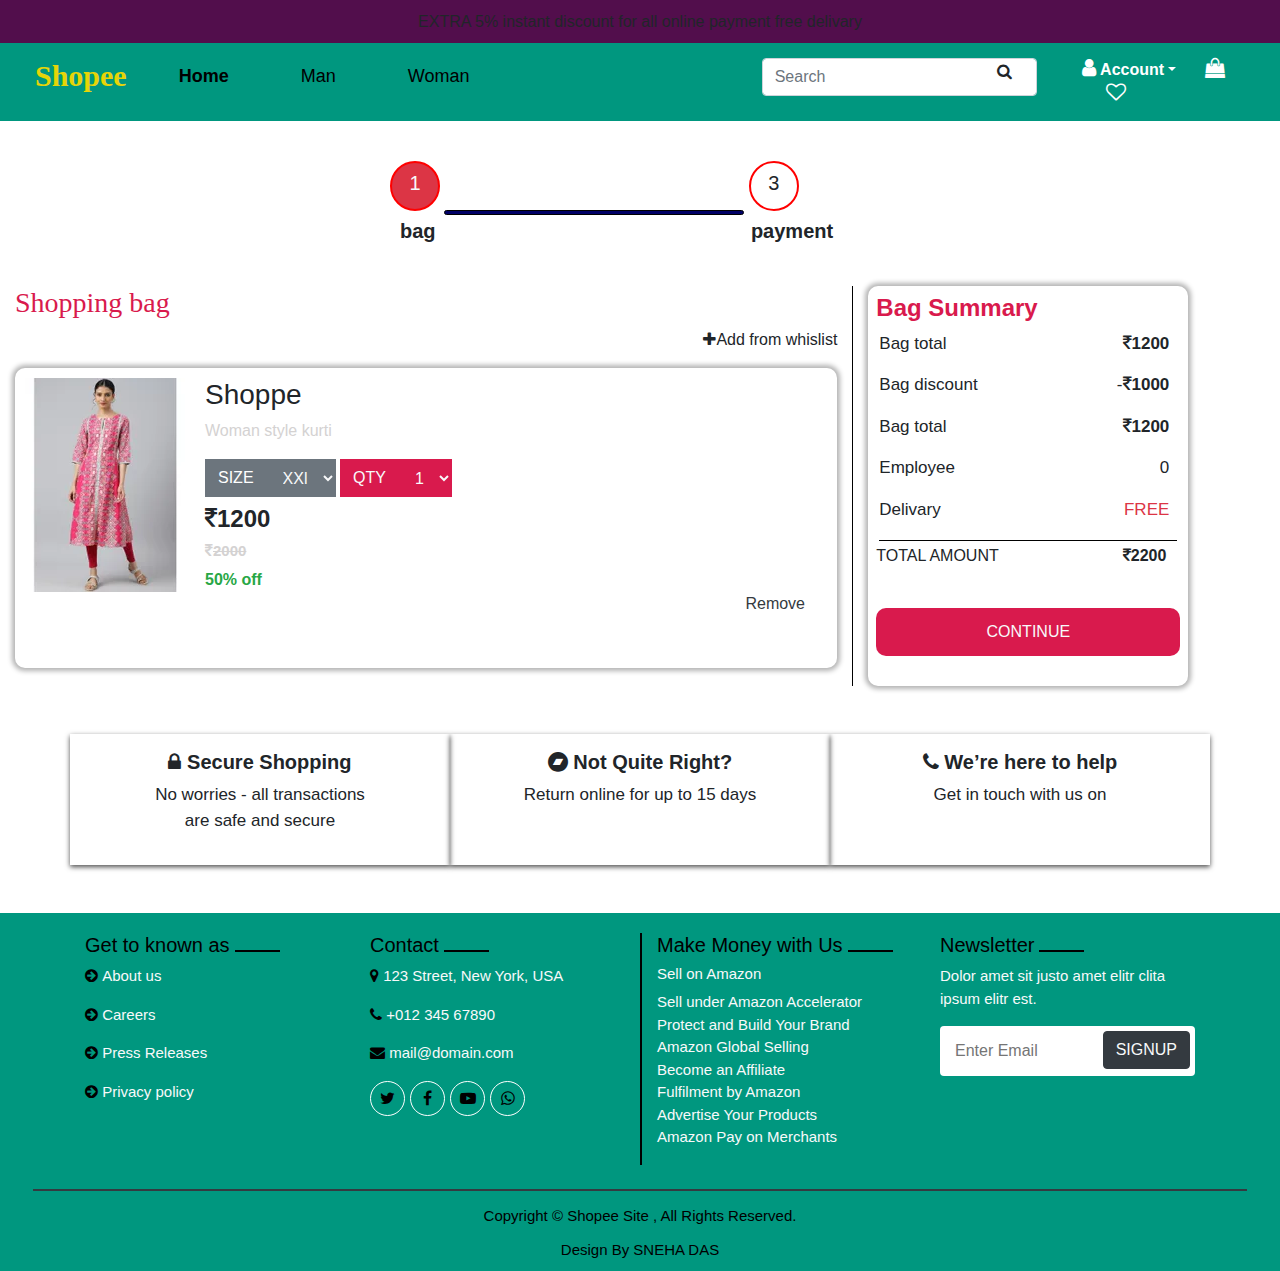
<file: bag.html>
<!DOCTYPE html>
<html>
<head>
	<title>SHOPEE</title>
	<meta charset="utf-8">
  <meta name="viewport" content="width=device-width, initial-scale=1.0">
  <link rel="stylesheet" href="assets/css/home.css">
  <link rel="stylesheet" href="assets/bootstrap/css/bootstrap.css">
  <link rel="stylesheet" href="assets/bootstrap/css/bootstrap-grid.min.css">
  <link rel="stylesheet" type="text/css" href="assets/font-awesome-4.7.0/css/font-awesome.min.css">
  <link rel="stylesheet" href="assets/css/owlcarousle.css">
</head>
<body>
	<!-- Top Header-->
	 <!-- Top Header-->
  

<header>
  <section class="header overflow">
    <div class="row top_header p-1">
    <div class="col-md-12">
      <h6 class="text-center pt-2">EXTRA 5% instant discount for all online payment free delivary</h6>
    </div>
      </div>
    </section>
    <section>
    <div class="container-fluid nav-color" id="myHeader">
      <div class="row ">
        <div class="col-md-7 mx-auto nav_container" >
    <nav class="navbar navbar-expand-lg p-0 m-0" >
      <h2 class="res ">Shopee</h2>
     <button class="navbar-toggler text-dark" type="button" data-toggle="collapse" data-target="#navbarSupportedContent" aria-controls="navbarSupportedContent" aria-expanded="false" aria-label="Toggle navigation">
        <span class="navbar_toggler"><i class="fa fa-bars"></i></span>
      </button>
    
      <div class="collapse navbar-collapse content" id="navbarSupportedContent">
        <ul class="navbar-nav ml-5">
          <li class="nav-item">
           <a class="nav-link item3 active px-4" href="home.html"><b>Home</b></a>
          </li>
          <li class="nav-item">
            <a class="nav-link item3 px-4 ml-4" href="product2.html">Man</a>
          </li>
          <li class="nav-item">
            <a class="nav-link item3 px-4 ml-4" href="product.html">Woman</a>
          </li>
          
         <!--  <li class="nav-item">
            <a class="nav-link  item3 px-4" href="">Kid</a>
          </li>
           <li class="nav-item">
            <a class="nav-link item3 px-4" href="">Beauty</a>
          </li>
          
          <li class="nav-item">
            <a class="nav-link  item3 px-4" href="">Product</a>
          </li>
           <li class="nav-item">
            <a class="nav-link  itemx px-4" href="">Electronics</a>
          </li> -->
          
        </ul>
       
      </div>
    </nav>
    </div>
    <div class="col-md-3 ">
      <form class="d-flex " role="search">
        <input class="form-control me-2" type="search" placeholder="Search" aria-label="Search">
        <i class="fa fa-search search" aria-hidden="true"></i>
      </form>
</div>
<div class="col-md-2">

  <div class="dropdown d-inline">
    <a href="javascript:void(0);" class="text-white dropdown-toggle" id="dropdownMenuButton" data-toggle="dropdown" aria-haspopup="true" aria-expanded="false"><i class="fa fa-user account" id="icacon"></i> <b>Account</b></a>
    <div class="dropdown-menu" aria-labelledby="dropdownMenuButton" id="dop">
      <a class="dropdown-item bg" href="login.html">LOGIN</a>
      <a class="dropdown-item bg" href="signup.html">SIGN UP</a>
      <a class="dropdown-item bg" href="">LOGOUT</a>
    </div>
  </div>
 
  <i class="fa fa-shopping-bag ml-4 account " aria-hidden="true"></i>

  <i class="fa fa-heart-o ml-4 account" aria-hidden="true"></i>


  
</div>
    </div>
    </div>
    </section>
  </header>
<!--add to bag-->
<section>
	<div class="container mx-auto">
		<div class="main-round mx-auto mt-3">
			<div class="round-1 mt-5 bg-danger"><h5 class="text-center text-light mt-2">1
			</h5><h5 class="mt-4 ml-2"><b>bag<b></h5>
			
			</div>
			
			

			<div class="line mb-5 "></div>

			<div class="round-1 mt-5 "><h5 class="text-center   mt-2">3</h5><h5 class="mt-4 mr-2"><b>payment</b></h5></div>
		

		</div>
	</div>
</section>
<!--shopping bag-->
<section >
	 <div class="container-fluid mt-5">
	<div class="row">
	<div class="col-md-8 border_shop">
		<div class="shopping"><h3>Shopping bag</h3>
          <p class="text-right"><i class="fa fa-plus" aria-hidden="true"></i>Add from whislist</p>
		</div>
		<div class="shopping-2">
			<div class="shopping_img">
				<a href=""><img src="assets/img/innerimg2.webp"></a>
			</div>
			<div class="shopping_text">
				<h3>Shoppe</h3>
				<p>Woman style kurti</p>
				<div class="shopping_Button">
					<div class="btn-group" role="group" aria-label="Button group with nested dropdown">
  <button type="button" class="btn btn-secondary rounded-0 ">SIZE</button>     
    <select name="size" id="fashion-size" class="form-control bg-secondary text-light border-0 rounded-0 shadow-0">
    	<option >XXl</option>
    	<option>XL</option>
    	<option>M</option>
    	<option>S</option>
    	
    </select> 
</div>
<div class="btn-group  " role="group" aria-label="Button group with nested dropdown">
  <button type="button" class="btn btn rounded-0 text-light"id="fashion-size">QTY</button>  
    <select name="size" id="fashion-size" class="form-control  text-light border-0 rounded-0 shadow-0">
    	<option>1</option>
    	<option>2</option>
    	<option>3</option>
    	<option>4</option>
    	
    </select> 
</div>
</div>
<h4 class="mt-2"><i class="fa fa-inr"><b>1200<b></i></h4>
	<h5 class="mt-2"><i class="fa fa-inr"></i><strike><b>2000</b></strike></h5>
		<span class="text-success">50% off</span>
	        <p class="text-right text-dark">Remove</p>
          <div class="eye">
         
        </div>
			
	

</div>
</div>
</div>

<div class="col-md-4">
	<div class="payament p-2">
		<h4><b>Bag Summary</b></h4>
		<div class="total">
			<div class="total1"><p>Bag total</p></div>
			<div class="total2"><p><i class="fa fa-inr"><b>1200</b></i></p></div>
			<div class="total1"><p>Bag discount</p></div>
			<div class="total2"><p>-<i class="fa fa-inr"><b>1000</b></i></p></div>
			<div class="total1"><p>Bag total</p></div>
			<div class="total2"><p><i class="fa fa-inr"><b>1200</b></i></p></div>
			<div class="total1"><p>Employee</p></div>
			<div class="total2"><p>0</p></div>
			<div class="total1"><p>Delivary</p></div>
			<div class="total2"><p class="text-danger">FREE</p></div>

		</div>
		<div class="total1"><p>TOTAL AMOUNT</p></div>
		<div class="total2"><p><i class="fa fa-inr"><b>2200</b></i></p></div>
		 <a href="payment.html"style="color: #fff;text-decoration: none;"><input type="submit" name="" value="CONTINUE" class="text-center text-light free mt-4"></a>
			

	</div>
</div>  
</div>
</div>
</section>
<!--text-->
<section>
  <div class="container mt-5">
    <div class="row text-center">
      <div class="col-md-4  p-3 bag_text ">
        <h5>
          <span><i class="fa fa-lock" aria-hidden="true"></i></span>
          <span class="font-weight-bold">Secure Shopping</span>
        </h5>
        <p>No worries - all transactions <br>are safe and secure</p>
      </div>
      <div class="col-md-4  p-3 bag_text ">
        <h5>
          <span><i class="fa fa-bandcamp" aria-hidden="true"></i></span>
          <span class="font-weight-bold">Not Quite Right?</span>
        </h5>
        <p>Return online for up to 15 days</p>
      </div>
      <div class="col-md-4  p-3 bag_text ">
        <h5>
          <span><i class="fa fa-phone" aria-hidden="true"></i></span>
          <span class="font-weight-bold">We’re here to help</span>
        </h5>
        <p>Get in touch with us on</p>
      </div>
    </div>
  </div>
</section>
<!--footer-->
<section class="mt-5 overflow">
  <div class="container-fluid px-5 py-1 sec">
    <div class="container con_bo">
      <div class="row mt-3">
        <div class="col-md-3"data-aos="zoom-in">
          <h3 class="mb-2 text_footer company section-title ">Get to known as</h3>
          <p><i class="fa fa-arrow-circle-right ic" aria-hidden="true"></i>&nbsp;<a href="#" class="text-light">About us</a></p>
          <p><i class="fa fa-arrow-circle-right ic" aria-hidden="true"></i>&nbsp;<a href="#" class="text-light">Careers</a></p>
          <p><i class="fa fa-arrow-circle-right ic" aria-hidden="true"></i>&nbsp;<a href="#" class="text-light">Press Releases</a></p>
          <p><i class="fa fa-arrow-circle-right ic" aria-hidden="true"></i>&nbsp;<a href="#" class="text-light">Privacy policy</a></p>
          
          <div class="mb-2"></div>
        </div>
        <div class="col-md-3"data-aos="zoom-in">
          <h3 class="mb-2  text_footer company section-title ">Contact</h3>
          <p class="text-light"><i class="fa fa-map-marker" aria-hidden="true"></i>&nbsp;<a href="#"class="text-light">123 Street, New York, USA</a></p>
          <p class="text-light"><i class="fa fa-phone " aria-hidden="true"></i>&nbsp;<a href="#" class="text-light">+012 345 67890</a></p>
          <p class="text-light"><i class="fa fa-envelope " aria-hidden="true"></i>&nbsp;<a href="#" class="text-light">mail@domain.com</a></p>
          <div class="d-flex">
            <a href="#" class="btn btn-outline-light  btn-social"><i class="fa fa-twitter"></i></a>
            <a href="#" class="btn btn-outline-light btn-social"><i class="fa fa-facebook"></i></a>
            <a href="#" class="btn btn-outline-light btn-social"><i class="fa fa-youtube-play"></i></a>
            <a href="https://api.whatsappp.com/send?phone=9800325658" class="btn btn-outline-light btn-social"><i class="fa fa-whatsapp"></i></a>
          </div>
            <div class="mb-2"></div>
        </div>

        <div class="col-md-3 text_footer footer-border"data-aos="zoom-in">
          <h3 class="mb-2  text_footer company mb-2 section-title">  
Make Money with Us
          
          </h3>
          <h5 class="text-light fw-normal">Sell on Amazon</h5>
          <p class="text-light">
          Sell under Amazon Accelerator<br>
Protect and Build Your Brand<br>
Amazon Global Selling<br>
Become an Affiliate<br>
Fulfilment by Amazon<br>
Advertise Your Products<br>
Amazon Pay on Merchants

        </div>
        <div class="col-md-3"data-aos="zoom-in">
          <h3 class="text_footer mb-2 section-title ">Newsletter</h3>
          <p class="text-light">
            Dolor amet sit justo amet elitr clita ipsum elitr est.
          </p>
          <div class="input0">
            <input type="text" name="" class="in rounded" placeholder="Enter Email">
            <button type="button" class="btn btn-dark bu text-light">SIGNUP</button>
            
          </div>
        </div>
      </div>
      
    </div>
    <div class="row border border-dark mt-4">
    </div>
    <div class="mb-1"></div>
      <div class="row mt-2">
      <div class="col-md-12 text-center text_footer mt-2">
        <H5>Copyright © Shopee Site , All Rights Reserved.</H5>
      </div>
      <div class="col-md-12 text-center text_footer mt-2">
        <h5>Design By SNEHA DAS</h5>
      </div>
    </div>
  </div>
  
</section>



























<script src="https://cdn.jsdelivr.net/npm/bootstrap@5.3.0-alpha3/dist/js/bootstrap.bundle.min.js"></script>


	 <!-- ==== jquery link === -->
<script src="assets/js/jquery-3.6.4.min.js" ></script>
  <!-- ==== boostrap js link === -->
<script src="assets/bootstrap/js/bootstrap.bundle.min.js"></script>
<script src="assets/bootstrap/js/bootstrap.min.js"></script>
<script src="assets/js/main.js"></script>


 
        
   
</body>
</html>
</file>
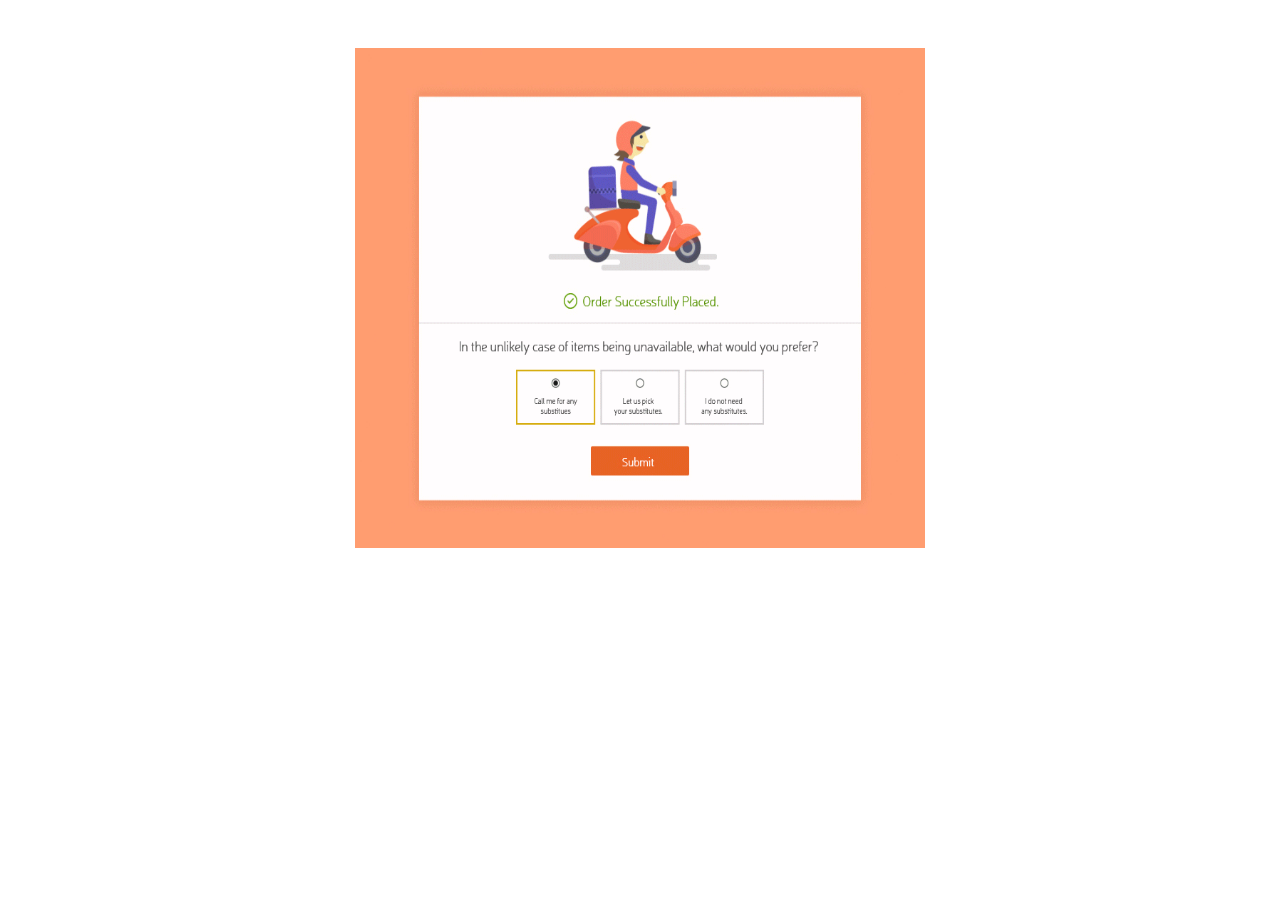
<file: confirm.html>
<!DOCTYPE html>
<html>
<head>
	<title>SHOPEE</title>
	<meta charset="utf-8">
  <meta name="viewport" content="width=device-width, initial-scale=1.0">
  <link rel="stylesheet" href="assets/css/home.css">
  <link rel="stylesheet" href="assets/bootstrap/css/bootstrap.css">
  <link rel="stylesheet" href="assets/bootstrap/css/bootstrap-grid.min.css">
  <link rel="stylesheet" type="text/css" href="assets/font-awesome-4.7.0/css/font-awesome.min.css">
  <link rel="stylesheet" href="assets/css/owlcarousle.css">
  

  

</head>
<body>
	<div class="container">
		<div class="row">
			<div style="width: 50%;height: 500px;" class="mx-auto">
				<img src="assets/img/order.gif" width="100%" height="100%" class="mt-5">
			</div>
		</div>
	</div>
</body>
</html>
</file>
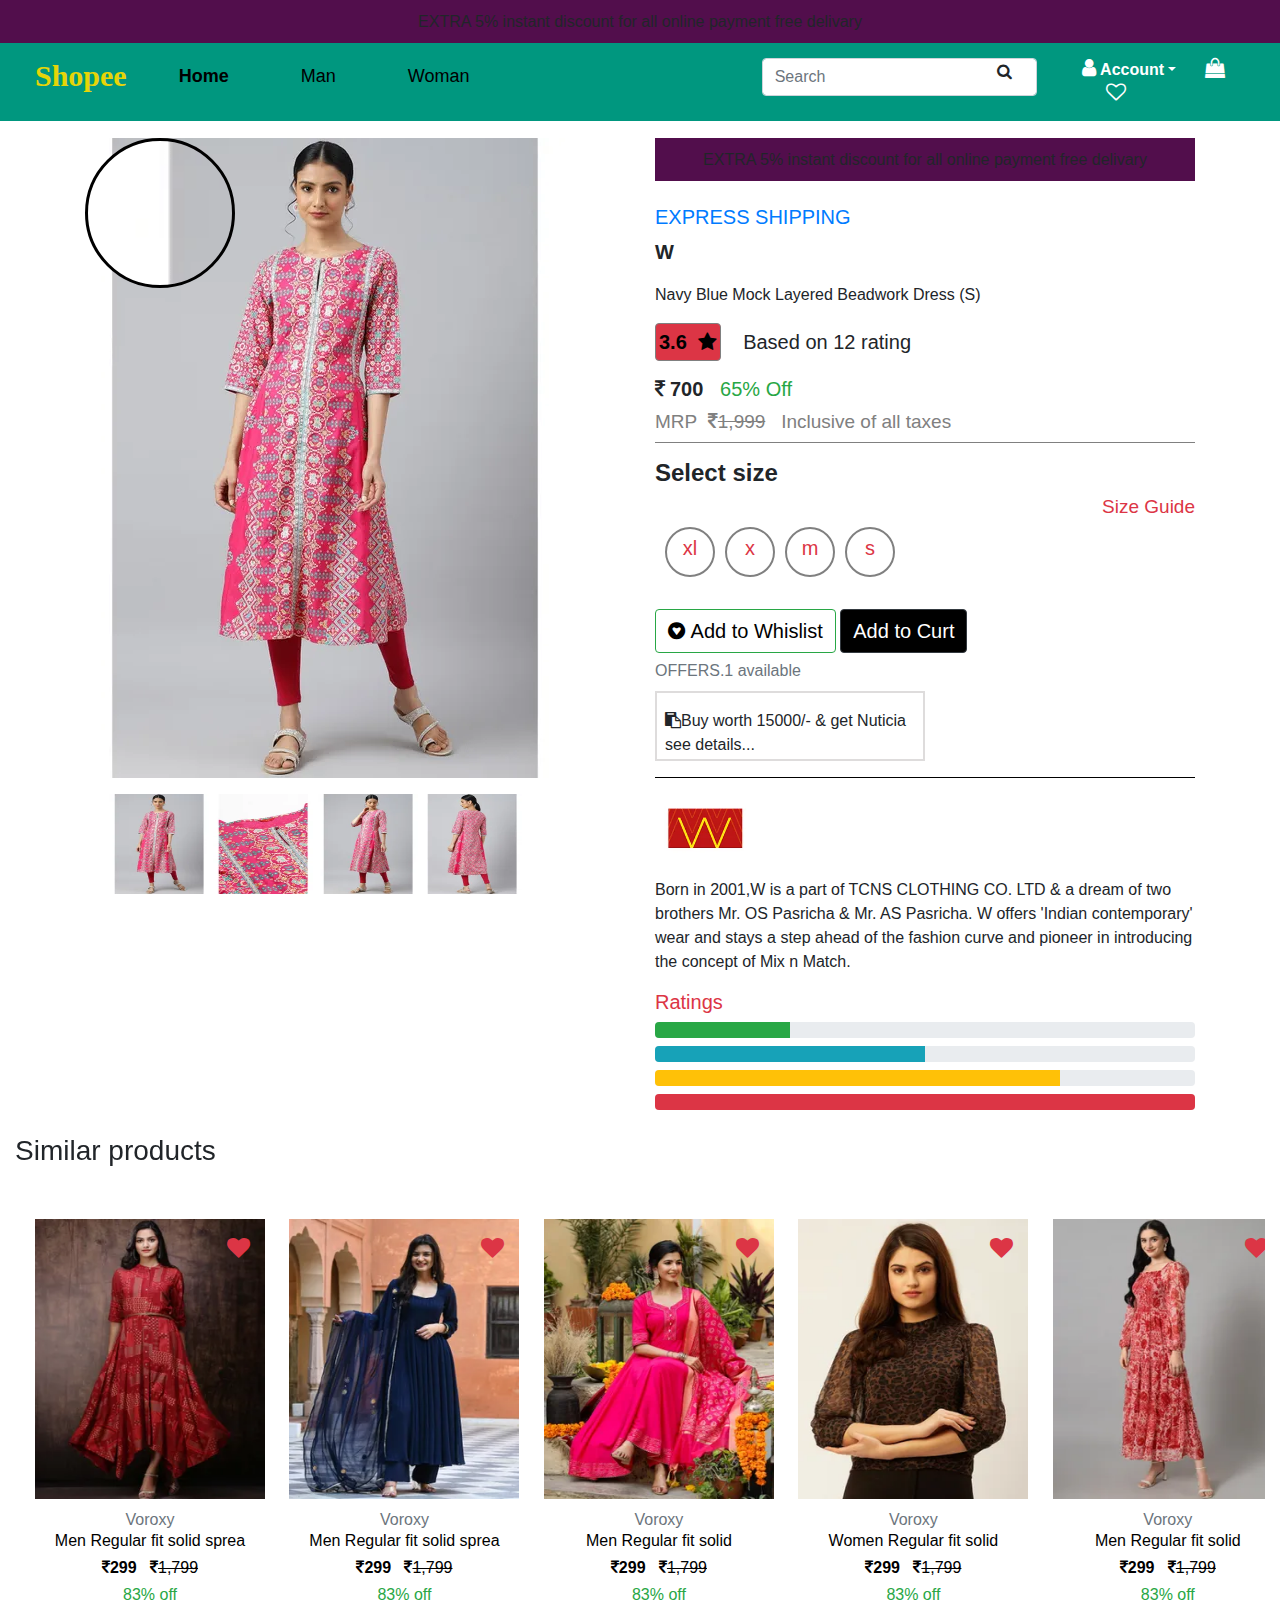
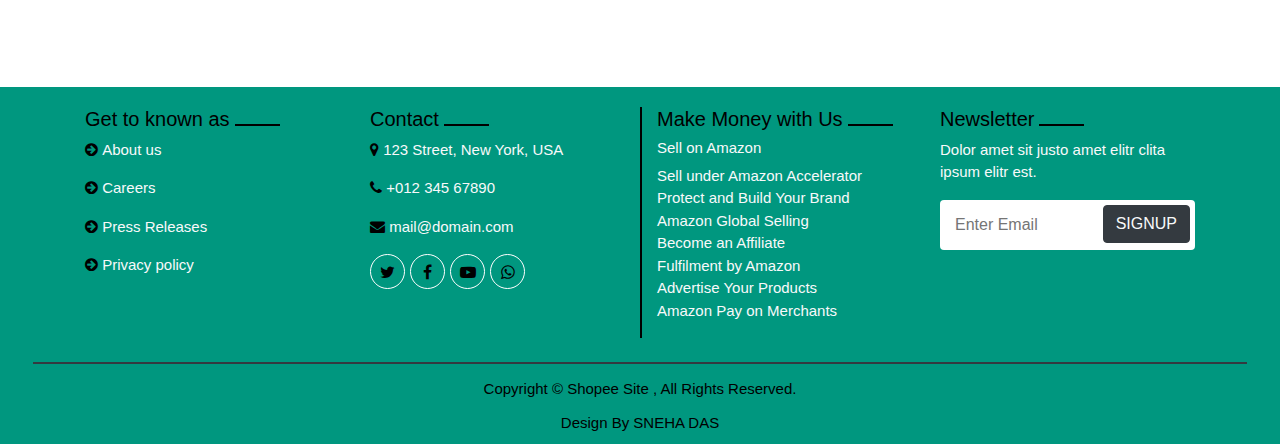
<file: innerpage.html>
<!DOCTYPE html>
<html>
<head>
	<title>SHOPEE</title>
	<meta charset="utf-8">
  <meta name="viewport" content="width=device-width, initial-scale=1.0">
  <link rel="stylesheet" href="assets/css/home.css">
  <link rel="stylesheet" href="assets/bootstrap/css/bootstrap.css">
  <link rel="stylesheet" href="assets/bootstrap/css/bootstrap-grid.min.css">
  <link rel="stylesheet" type="text/css" href="assets/font-awesome-4.7.0/css/font-awesome.min.css">
  <link rel="stylesheet" href="assets/css/owlcarousle.css">
</head>
<body>
	<!-- Top Header-->
	 <!-- Top Header-->
   <header>
  <section class="header overflow">
    <div class="row top_header p-1">
    <div class="col-md-12">
      <h6 class="text-center pt-2">EXTRA 5% instant discount for all online payment free delivary</h6>
    </div>
      </div>
    </section>
    <section>
    <div class="container-fluid nav-color" id="myHeader">
      <div class="row ">
        <div class="col-md-7 mx-auto nav_container" >
    <nav class="navbar navbar-expand-lg p-0 m-0" >
      <h2 class="res ">Shopee</h2>
     <button class="navbar-toggler text-dark" type="button" data-toggle="collapse" data-target="#navbarSupportedContent" aria-controls="navbarSupportedContent" aria-expanded="false" aria-label="Toggle navigation">
        <span class="navbar_toggler"><i class="fa fa-bars"></i></span>
      </button>
    
      <div class="collapse navbar-collapse content" id="navbarSupportedContent">
        <ul class="navbar-nav ml-5">
          <li class="nav-item">
           <a class="nav-link item3 active px-4" href="index.html"><b>Home</b></a>
          </li>
          <li class="nav-item">
            <a class="nav-link item3 px-4 ml-4" href="product2.html">Man</a>
          </li>
          <li class="nav-item">
            <a class="nav-link item3 px-4 ml-4" href="product.html">Woman</a>
          </li>
          
         <!--  <li class="nav-item">
            <a class="nav-link  item3 px-4" href="">Kid</a>
          </li>
           <li class="nav-item">
            <a class="nav-link item3 px-4" href="">Beauty</a>
          </li>
          
          <li class="nav-item">
            <a class="nav-link  item3 px-4" href="">Product</a>
          </li>
           <li class="nav-item">
            <a class="nav-link  itemx px-4" href="">Electronics</a>
          </li> -->
          
        </ul>
       
      </div>
    </nav>
    </div>
    <div class="col-md-3 ">
      <form class="d-flex " role="search">
        <input class="form-control me-2" type="search" placeholder="Search" aria-label="Search">
        <i class="fa fa-search search" aria-hidden="true"></i>
      </form>
</div>
<div class="col-md-2">

  <div class="dropdown d-inline">
    <a href="javascript:void(0);" class="text-white dropdown-toggle" id="dropdownMenuButton" data-toggle="dropdown" aria-haspopup="true" aria-expanded="false"><i class="fa fa-user account" id="icacon"></i> <b>Account</b></a>
    <div class="dropdown-menu" aria-labelledby="dropdownMenuButton" id="dop">
      <a class="dropdown-item bg" href="login.html">LOGIN</a>
      <a class="dropdown-item bg" href="signup.html">SIGN UP</a>
      <a class="dropdown-item bg" href="">LOGOUT</a>
    </div>
  </div>
 
  <i class="fa fa-shopping-bag ml-4 account " aria-hidden="true"></i>

  <i class="fa fa-heart-o ml-4 account" aria-hidden="true"></i>


  
</div>
    </div>
    </div>
    </section>
  </header>

 
<!--image and text-->
<section>
	<div class="container mt-3">
		<div class="row">
			<div class="col-md-6 ">
				<div class="img-magnifier-container">
  <img id="myimage" src="assets/img/inner-img.webp">
</div>
<div class="inner-img2 mt-3">
	<img src="assets/img/innerimg2.webp" class="ml-4">
	<img src="assets/img/innerimg3.webp">
	<img src="assets/img/innerimg4.webp">
	<img src="assets/img/innerimg5.webp">
</div>
</div>
<div class="col-md-6">
	<div class>
  <section class="header overflow pb-4">
    <div class="row top_header p-1">
    <div class="col-md-12">
      <h6 class="text-center pt-2">EXTRA 5% instant discount for all online payment free delivary</h6>
    </div>
      </div>
    </section>
   
		<h5 class="text-primary">EXPRESS SHIPPING</h5>
		<p class="text-inner1">W</p>
		<p>Navy Blue Mock Layered Beadwork Dress (S)</p>
		<div class="rating">
			<span>
			<button class="bg-danger rounded">3.6 &nbsp;<i class="fa fa-star" aria-hidden="true"></i></button>
			
				&nbsp; &nbsp;Based on 12 rating</span>
			</div>
			<div class="rating1 mt-3">
				<h5><i class="fa fa-inr">&nbsp;<span class="rating_text">700</span><span class="text-success"> &nbsp;&nbsp;65% Off</span></i></h5>
				<h5><span class="rating_text2">MRP&nbsp;&nbsp;<i class="fa fa-inr"></i><strike>1,999</strike>&nbsp;
				&nbsp;Inclusive of all taxes</span></h5>
			</div>
			<div class="rating3 mt-3">
				<h4 class=" rating_text3">Select size</h4>
				<h4 class="rating_text4 text-danger">Size Guide</h4>
				<div class="rating4 text-danger"><h5>xl</h5></div>
				<div class="rating4 text-danger"><h5>x</h5></div>
				<div class="rating4 text-danger"><h5>m</h5></div>
				<div class="rating4 text-danger"><h5>s</h5></div>
			</div>
			<div class="rating5 ">
				<button type="button" class="btn btn-outline-success  inner-button"><i class="fa fa-gratipay" aria-hidden="true"></i>&nbsp;Add to Whislist</button>				<button type="button" class="btn btn-dark inner-button2 ">Add to Curt</button>	
				</div>
				<div class="rating-7 pb-3">
				<span class="text-secondary">OFFERS.1 available</span>
				<div class="rating6 mt-2 p-2
				">
					<p class="mt-2"><i class="fa fa-clipboard" aria-hidden="true"></i>Buy worth 15000/- & get Nuticia<br>see details...</p>
				</div>
			</div>
	
     <div class="w ">
     	
     		<img src="assets/img/w.webp">
     		<p>
     			Born in 2001,W is a part of TCNS CLOTHING CO. LTD & a dream of two brothers Mr. OS Pasricha & Mr. AS Pasricha. W offers 'Indian contemporary' wear and stays a step ahead of the fashion curve and pioneer in introducing the concept of Mix n Match.</p>
     		
     	
     </div>
   <div class="progress1">
    <h5 class="text-danger">Ratings</h5>
     <div class="progress">
  <div class="progress-bar bg-success" role="progressbar" style="width: 25%" aria-valuenow="25" aria-valuemin="0" aria-valuemax="100"></div>
</div>
<div class="progress mt-2">
  <div class="progress-bar bg-info" role="progressbar" style="width: 50%" aria-valuenow="50" aria-valuemin="0" aria-valuemax="100"></div>
</div>
<div class="progress mt-2">
  <div class="progress-bar bg-warning" role="progressbar" style="width: 75%" aria-valuenow="75" aria-valuemin="0" aria-valuemax="100"></div>
</div>
<div class="progress mt-2">
  <div class="progress-bar bg-danger" role="progressbar" style="width: 100%" aria-valuenow="100" aria-valuemin="0" aria-valuemax="100"></div>
</div>
   </div>

	</div>
	</div>
	</div>
	
</div>


</section>
<section>
<div class="container-fluid mt-4">
  <div class="row">
    <div class="col-md-12">
      <h3 class="text-left">Similar products</h3>
      
   
    </div>
  </div>
<div class="scroll-container">
    <ul class="image_show">

      <a href="#"><li class="image_show">
        <div class="img-main">
           <div class="wish_icon"><i class="fa fa-heart text-danger"></i></div>
    <div class="img-Slide">
      <img src="assets/img/women11.webp" alt="..."class="img_slide">
      </div>
      <div class="line_height text-center mt-2">
      <p class="text-secondary">Voroxy</p>
      <p>Men Regular fit solid sprea</p>
      <p><i class="fa fa-inr"><b>299</b></i>&nbsp; &nbsp;<strike><i class="fa fa-inr"></i>1,799</strike></p>
      <p class="text-success">83% off</p>
    </div>
  </div>
      </li>
    </a>

     <a href="#"><li class="image_show">
        <div class="img-main">
           <div class="wish_icon"><i class="fa fa-heart text-danger"></i></div>
    <div class="img-Slide">
      <img src="assets/img/women8.webp" alt="..."class="img_slide">
      </div>
       <div class="line_height text-center mt-2">
      <p class="text-secondary">Voroxy</p>
      <p>Men Regular fit solid sprea</p>
      <p><i class="fa fa-inr"><b>299</b></i>&nbsp; &nbsp;<strike><i class="fa fa-inr"></i>1,799</strike></p>
      <p class="text-success">83% off</p>
    </div>
  </div>
      </li>
    </a>

   <a href="#"><li class="image_show">
        <div class="img-main">
           <div class="wish_icon"><i class="fa fa-heart text-danger"></i></div>
    <div class="img-Slide">
      <img src="assets/img/women9.webp" alt="..."class="img_slide">
      </div>
       <div class="line_height text-center mt-2">
      <p class="text-secondary">Voroxy</p>
      <p>Men Regular fit solid </p>
      <p><i class="fa fa-inr"><b>299</b></i>&nbsp; &nbsp;<strike><i class="fa fa-inr"></i>1,799</strike></p>
      <p class="text-success">83% off</p>
    </div>
  </div>
      </li>
    </a>

   <a href="#"><li class="image_show">
        <div class="img-main">
           <div class="wish_icon"><i class="fa fa-heart text-danger"></i></div>
    <div class="img-Slide">
      <img src="assets/img/women1.webp" alt="..."class="img_slide">
      </div>
      <div class="line_height text-center mt-2">
      <p class="text-secondary">Voroxy</p>
      <p>Women Regular fit solid </p>
      <p><i class="fa fa-inr"><b>299</b></i>&nbsp; &nbsp;<strike><i class="fa fa-inr"></i>1,799</strike></p>
      <p class="text-success">83% off</p>
    </div>
  </div>
      </li>
    </a>

   <a href="#"><li class="image_show">
        <div class="img-main">
           <div class="wish_icon"><i class="fa fa-heart text-danger"></i></div>
    <div class="img-Slide">
      <img src="assets/img/women2.webp" alt="..."class="img_slide">
      </div>
       <div class="line_height text-center mt-2">
      <p class="text-secondary">Voroxy</p>
      <p>Men Regular fit solid </p>
      <p><i class="fa fa-inr"><b>299</b></i>&nbsp; &nbsp;<strike><i class="fa fa-inr"></i>1,799</strike></p>
      <p class="text-success">83% off</p>
    </div>
  </div>
      </li>
    </a>

   <a href="#"><li class="image_show">
        <div class="img-main">
           <div class="wish_icon"><i class="fa fa-heart text-danger"></i></div>
    <div class="img-Slide">
      <img src="assets/img/women3.webp" alt="..."class="img_slide">
      </div>
       <div class="line_height text-center mt-2">
      <p class="text-secondary">Voroxy</p>
      <p>Men Regular fit solid </p>
      <p><i class="fa fa-inr"><b>299</b></i>&nbsp; &nbsp;<strike><i class="fa fa-inr"></i>1,799</strike></p>
      <p class="text-success">83% off</p>
    </div>
  </div>
      </li>
    </a>
   <a href="#"><li class="image_show">
        <div class="img-main">
           <div class="wish_icon"><i class="fa fa-heart text-danger"></i></div>
    <div class="img-Slide">
      <img src="assets/img/women5.webp" alt="..."class="img_slide">
      </div>
      <div class="line_height text-center mt-2">
      <p class="text-secondary">Voroxy</p>
      <p>Men Regular fit solid </p>
      <p><i class="fa fa-inr"><b>299</b></i>&nbsp; &nbsp;<strike><i class="fa fa-inr"></i>1,799</strike></p>
      <p class="text-success">83% off</p>
    </div>
  </div>
      </li>
    </a>
   <a href="#"><li class="image_show">
        <div class="img-main">
           <div class="wish_icon"><i class="fa fa-heart text-danger"></i></div>
    <div class="img-Slide">
      <img src="assets/img/women6.webp" alt="..."class="img_slide">
      </div>
      <div class="line_height text-center mt-2">
      <p>Voroxy</p>
      <p>Men Regular fit solid </p>
      <p><i class="fa fa-inr"><b>299</b></i>&nbsp; &nbsp;<strike><i class="fa fa-inr"></i>1,799</strike></p>
      <p class="text-success">83% off</p>
    </div>
  </div>
      </li>
    </a>
   <a href="#"><li class="image_show">
        <div class="img-main">
           <div class="wish_icon"><i class="fa fa-heart text-danger"></i></div>
    <div class="img-Slide">
      <img src="assets/img/women7.webp" alt="..."class="img_slide">
      </div>
      <div class="line_height text-center mt-2">
      <p class="text-secondary">Voroxy</p>
      <p>Men Regular fit solid </p>
      <p><i class="fa fa-inr"><b>299</b></i>&nbsp; &nbsp;<strike><i class="fa fa-inr"></i>1,799</strike></p>
      <p class="text-success">83% off</p>
    </div>
  </div>
      </li>
    </a>
</ul>
  </div>
</div>
</section>
<!--footer-->
<section class="mt-5 overflow">
  <div class="container-fluid px-5 py-1 sec">
    <div class="container con_bo">
      <div class="row mt-3">
        <div class="col-md-3"data-aos="zoom-in">
          <h3 class="mb-2 text_footer company section-title ">Get to known as</h3>
          <p><i class="fa fa-arrow-circle-right ic" aria-hidden="true"></i>&nbsp;<a href="#" class="text-light">About us</a></p>
          <p><i class="fa fa-arrow-circle-right ic" aria-hidden="true"></i>&nbsp;<a href="#" class="text-light">Careers</a></p>
          <p><i class="fa fa-arrow-circle-right ic" aria-hidden="true"></i>&nbsp;<a href="#" class="text-light">Press Releases</a></p>
          <p><i class="fa fa-arrow-circle-right ic" aria-hidden="true"></i>&nbsp;<a href="#" class="text-light">Privacy policy</a></p>
          
          <div class="mb-2"></div>
        </div>
        <div class="col-md-3"data-aos="zoom-in">
          <h3 class="mb-2  text_footer company section-title ">Contact</h3>
          <p class="text-light"><i class="fa fa-map-marker" aria-hidden="true"></i>&nbsp;<a href="#"class="text-light">123 Street, New York, USA</a></p>
          <p class="text-light"><i class="fa fa-phone " aria-hidden="true"></i>&nbsp;<a href="#" class="text-light">+012 345 67890</a></p>
          <p class="text-light"><i class="fa fa-envelope " aria-hidden="true"></i>&nbsp;<a href="#" class="text-light">mail@domain.com</a></p>
          <div class="d-flex">
            <a href="#" class="btn btn-outline-light  btn-social"><i class="fa fa-twitter"></i></a>
            <a href="#" class="btn btn-outline-light btn-social"><i class="fa fa-facebook"></i></a>
            <a href="#" class="btn btn-outline-light btn-social"><i class="fa fa-youtube-play"></i></a>
            <a href="https://api.whatsappp.com/send?phone=9800325658" class="btn btn-outline-light btn-social"><i class="fa fa-whatsapp"></i></a>
          </div>
            <div class="mb-2"></div>
        </div>

        <div class="col-md-3 text_footer footer-border"data-aos="zoom-in">
          <h3 class="mb-2  text_footer company mb-2 section-title">  
Make Money with Us
          
          </h3>
          <h5 class="text-light fw-normal">Sell on Amazon</h5>
          <p class="text-light">
          Sell under Amazon Accelerator<br>
Protect and Build Your Brand<br>
Amazon Global Selling<br>
Become an Affiliate<br>
Fulfilment by Amazon<br>
Advertise Your Products<br>
Amazon Pay on Merchants

        </div>
        <div class="col-md-3"data-aos="zoom-in">
          <h3 class="text_footer mb-2 section-title ">Newsletter</h3>
          <p class="text-light">
            Dolor amet sit justo amet elitr clita ipsum elitr est.
          </p>
          <div class="input0">
            <input type="text" name="" class="in rounded" placeholder="Enter Email">
            <button type="button" class="btn btn-dark bu text-light">SIGNUP</button>
            
          </div>
        </div>
      </div>
      
    </div>
    <div class="row border border-dark mt-4">
    </div>
    <div class="mb-1"></div>
      <div class="row mt-2">
      <div class="col-md-12 text-center text_footer mt-2">
        <H5>Copyright © Shopee Site , All Rights Reserved.</H5>
      </div>
      <div class="col-md-12 text-center text_footer mt-2">
        <h5>Design By SNEHA DAS</h5>
      </div>
    </div>
  </div>
  
</section>




















	<script src="https://cdn.jsdelivr.net/npm/bootstrap@5.3.0-alpha3/dist/js/bootstrap.bundle.min.js"></script>


	 <!-- ==== jquery link === -->
<script src="assets/js/jquery-3.6.4.min.js" ></script>
  <!-- ==== boostrap js link === -->
<script src="assets/bootstrap/js/bootstrap.bundle.min.js"></script>
<script src="assets/bootstrap/js/bootstrap.min.js"></script>
<script src="assets/js/main.js"></script>
</body>
</html>
</file>
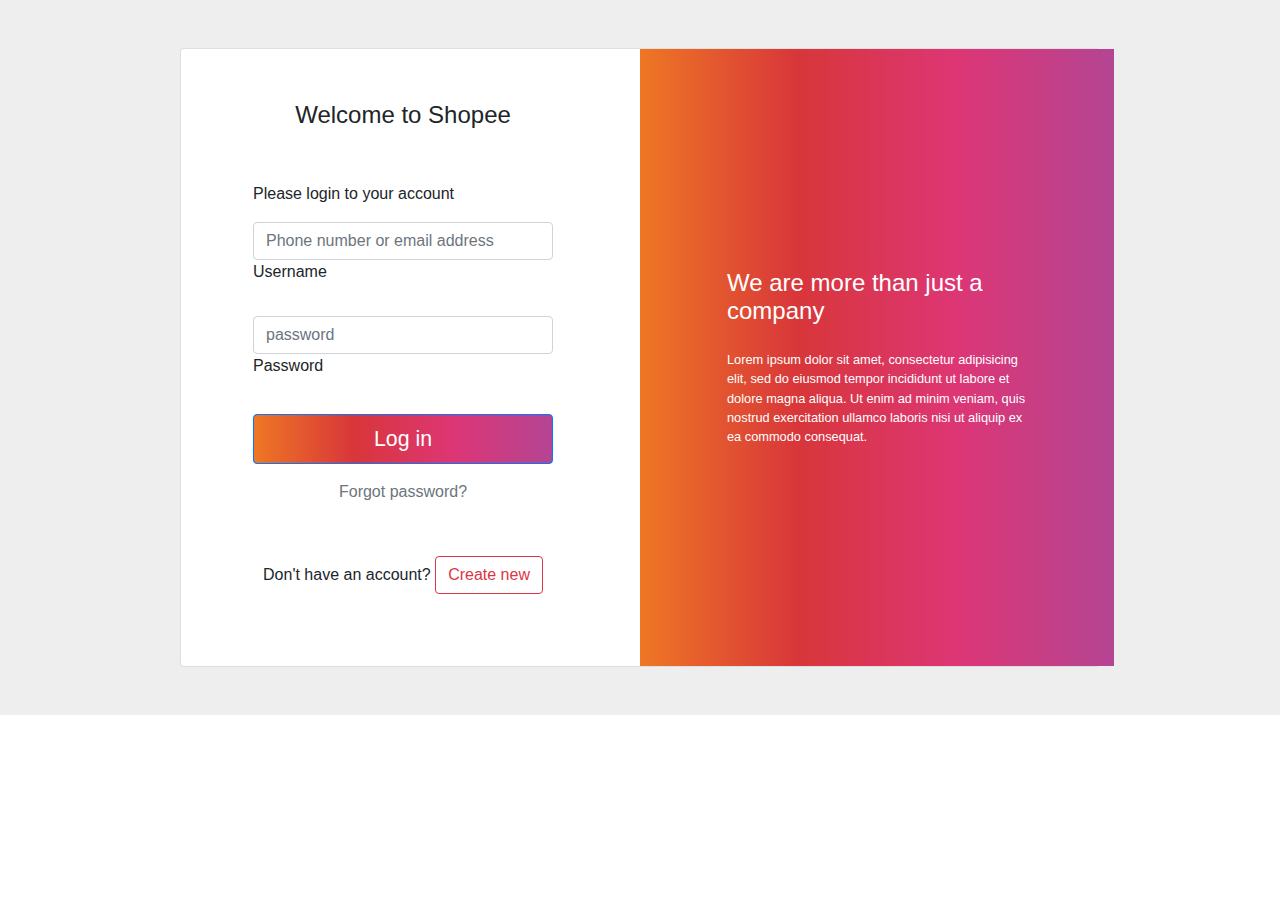
<file: login.html>
<!DOCTYPE html>
<html>
<head>
	<title>LOGIN</title>
	<meta charset="utf-8">
  <meta name="viewport" content="width=device-width, initial-scale=1.0">
  <link rel="stylesheet" href="assets/css/home.css">
  <link rel="stylesheet" href="assets/bootstrap/css/bootstrap.css">
  <link rel="stylesheet" href="assets/bootstrap/css/bootstrap-grid.min.css">
  <link rel="stylesheet" type="text/css" href="assets/font-awesome-4.7.0/css/font-awesome.min.css">
  <link rel="stylesheet" href="assets/css/owlcarousle.css">
</head>
<body>
<section class="h-100 gradient-form" style="background-color: #eee;">
  <div class="container py-5 h-100">
    <div class="row d-flex justify-content-center align-items-center h-100">
      <div class="col-xl-10">
        <div class="card rounded-3 text-black">
          <div class="row g-0">
            <div class="col-lg-6">
              <div class="card-body p-md-5 mx-md-4">

                <div class="text-center">
                  
                  <h4 class="mt-1 mb-5 pb-1"> Welcome to Shopee</h4>
                </div>

                <form>
                  <p>Please login to your account</p>

                  <div class="form-outline mb-4">
                    <input type="email" id="form2Example11" class="form-control"
                      placeholder="Phone number or email address" />
                    <label class="form-label" for="form2Example11">Username</label>
                  </div>

                  <div class="form-outline mb-4">
                    <input type="password" id="form2Example22" class="form-control" placeholder="password" />
                    <label class="form-label" for="form2Example22">Password</label>
                  </div>

                  <div class="text-center pt-1 mb-5 pb-1">
                    <button class="btn btn-primary btn-block fa-lg gradient-custom-2 mb-3 p-3" type="button">Log
                      in</button>
                    <a class="text-muted" href="#!">Forgot password?</a>
                  </div>

                  <div class="d-flex align-items-center justify-content-center pb-4">
                    <p class="mb-0 me-2">Don't have an account?</p>&nbsp;
                   <a href="signup.html"> <button type="button" class="btn btn-outline-danger">Create new</button></a>
                  </div>

                </form>

              </div>
            </div>
            <div class="col-lg-6 d-flex align-items-center gradient-custom-2">
              <div class="text-white px-3 py-4 p-md-5 mx-md-4">
                <h4 class="mb-4">We are more than just a company</h4>
                <p class="small mb-0">Lorem ipsum dolor sit amet, consectetur adipisicing elit, sed do eiusmod
                  tempor incididunt ut labore et dolore magna aliqua. Ut enim ad minim veniam, quis nostrud
                  exercitation ullamco laboris nisi ut aliquip ex ea commodo consequat.</p>
              </div>
            </div>
          </div>
        </div>
      </div>
    </div>
  </div>
</section>







	<script src="https://cdn.jsdelivr.net/npm/bootstrap@5.3.0-alpha3/dist/js/bootstrap.bundle.min.js"></script>


	 <!-- ==== jquery link === -->
<script src="assets/js/jquery-3.6.4.min.js" ></script>
  <!-- ==== boostrap js link === -->
<script src="assets/bootstrap/js/bootstrap.bundle.min.js"></script>
<script src="assets/bootstrap/js/bootstrap.min.js"></script>
<script src="assets/js/main.js"></script>
</body>

</html>
</file>
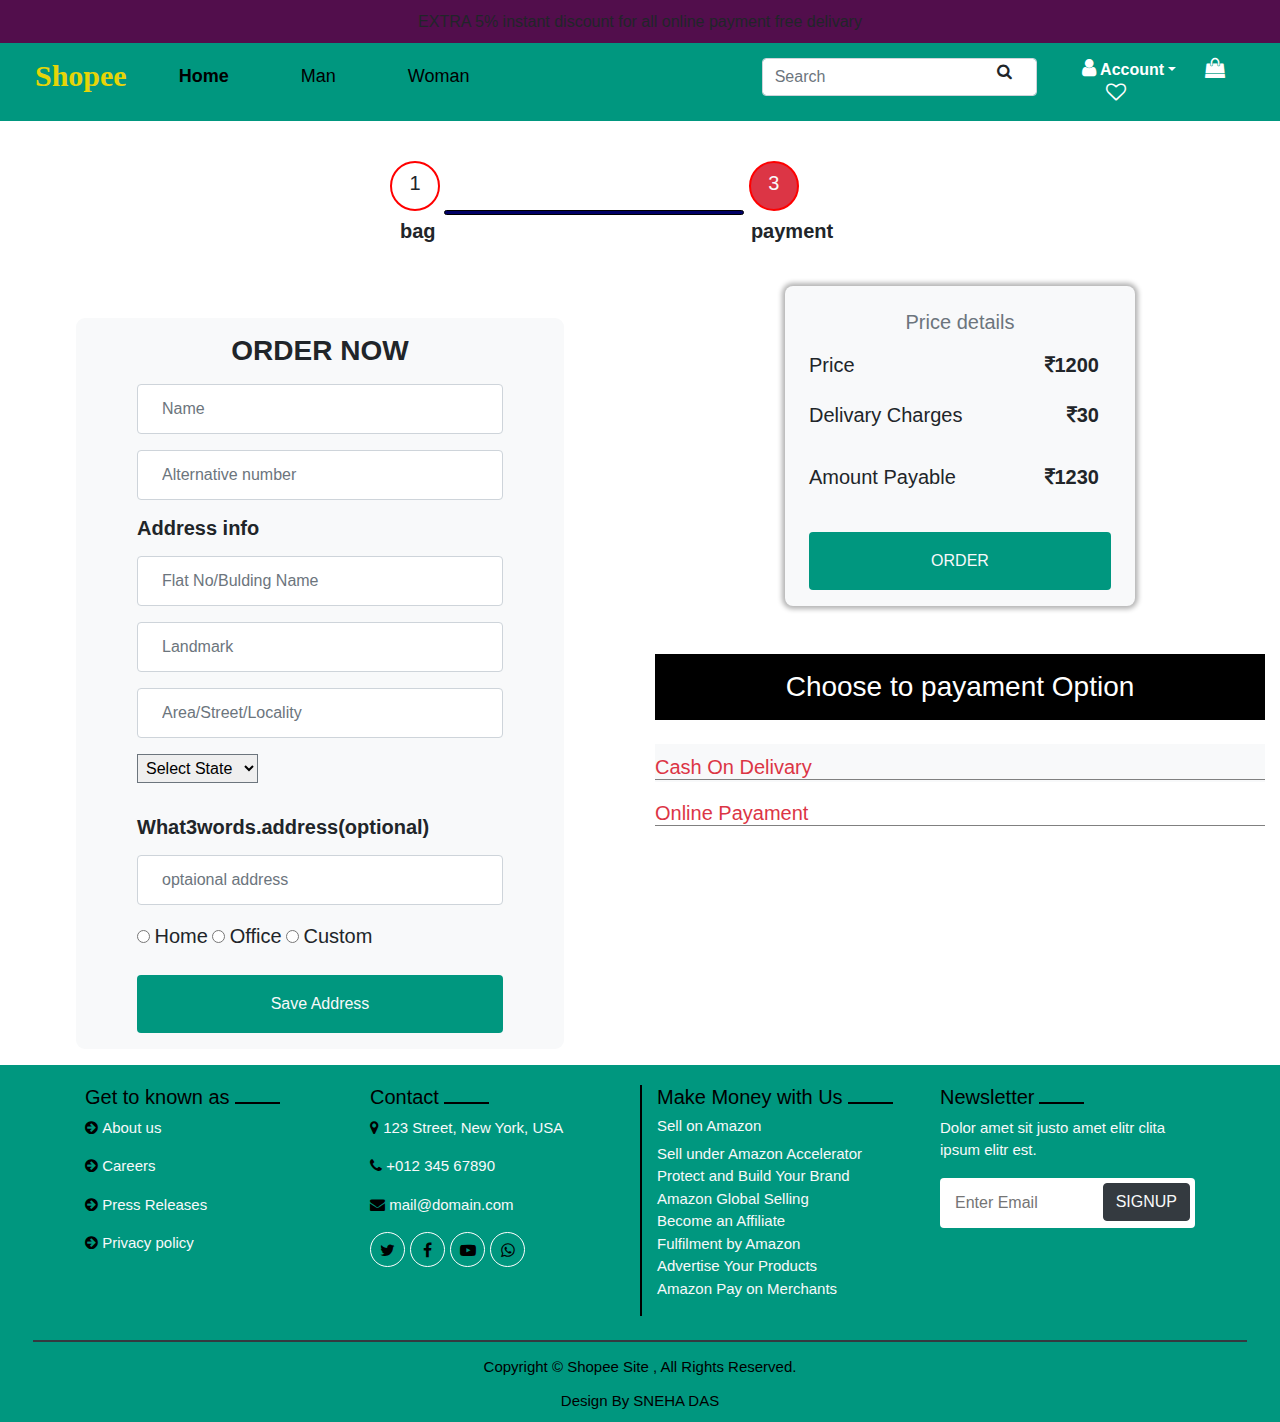
<file: payment.html>
<!DOCTYPE html>
<html>
<head>
	<title>Payment</title>
	<meta charset="utf-8">
  <meta name="viewport" content="width=device-width, initial-scale=1.0">
  <link rel="stylesheet" href="assets/css/home.css">
  <link rel="stylesheet" href="assets/bootstrap/css/bootstrap.css">
  <link rel="stylesheet" href="assets/bootstrap/css/bootstrap-grid.min.css">
  <link rel="stylesheet" type="text/css" href="assets/font-awesome-4.7.0/css/font-awesome.min.css">
  <link rel="stylesheet" href="assets/css/owlcarousle.css">
</head>
<body>
  <!--header-->
    <!-- Top Header-->
  

 <header>
  <section class="header overflow">
    <div class="row top_header p-1">
    <div class="col-md-12">
      <h6 class="text-center pt-2">EXTRA 5% instant discount for all online payment free delivary</h6>
    </div>
      </div>
    </section>
    <section>
    <div class="container-fluid nav-color" id="myHeader">
      <div class="row ">
        <div class="col-md-7 mx-auto nav_container" >
    <nav class="navbar navbar-expand-lg p-0 m-0" >
      <h2 class="res ">Shopee</h2>
     <button class="navbar-toggler text-dark" type="button" data-toggle="collapse" data-target="#navbarSupportedContent" aria-controls="navbarSupportedContent" aria-expanded="false" aria-label="Toggle navigation">
        <span class="navbar_toggler"><i class="fa fa-bars"></i></span>
      </button>
    
      <div class="collapse navbar-collapse content" id="navbarSupportedContent">
        <ul class="navbar-nav ml-5">
          <li class="nav-item">
           <a class="nav-link item3 active px-4" href="index.html"><b>Home</b></a>
          </li>
          <li class="nav-item">
            <a class="nav-link item3 px-4 ml-4" href="product2.html">Man</a>
          </li>
          <li class="nav-item">
            <a class="nav-link item3 px-4 ml-4" href="product.html">Woman</a>
          </li>
          
         <!--  <li class="nav-item">
            <a class="nav-link  item3 px-4" href="">Kid</a>
          </li>
           <li class="nav-item">
            <a class="nav-link item3 px-4" href="">Beauty</a>
          </li>
          
          <li class="nav-item">
            <a class="nav-link  item3 px-4" href="">Product</a>
          </li>
           <li class="nav-item">
            <a class="nav-link  itemx px-4" href="">Electronics</a>
          </li> -->
          
        </ul>
       
      </div>
    </nav>
    </div>
    <div class="col-md-3 ">
      <form class="d-flex " role="search">
        <input class="form-control me-2" type="search" placeholder="Search" aria-label="Search">
        <i class="fa fa-search search" aria-hidden="true"></i>
      </form>
</div>
<div class="col-md-2">

  <div class="dropdown d-inline">
    <a href="javascript:void(0);" class="text-white dropdown-toggle" id="dropdownMenuButton" data-toggle="dropdown" aria-haspopup="true" aria-expanded="false"><i class="fa fa-user account" id="icacon"></i> <b>Account</b></a>
    <div class="dropdown-menu" aria-labelledby="dropdownMenuButton" id="dop">
      <a class="dropdown-item bg" href="login.html">LOGIN</a>
      <a class="dropdown-item bg" href="signup.html">SIGN UP</a>
      <a class="dropdown-item bg" href="">LOGOUT</a>
    </div>
  </div>
 
  <i class="fa fa-shopping-bag ml-4 account " aria-hidden="true"></i>

  <i class="fa fa-heart-o ml-4 account" aria-hidden="true"></i>


  
</div>
    </div>
    </div>
    </section>
  </header>
  <!--add to bag-->
<section>
  <div class="container mx-auto">
    <div class="main-round mx-auto mt-3">
      <div class="round-1 mt-5 "><h5 class="text-center  mt-2">1
      </h5><h5 class="mt-4 ml-2"><b>bag<b></h5>
      
      </div>
      
      

      <div class="line mb-5 "></div>

      <div class="round-1 mt-5 bg-danger"><h5 class="text-center  text-light mt-2">3</h5><h5 class="mt-4 mr-2"><b>payment</b></h5></div>
    

    </div>
  </div>
</section>
  <!--payment-->
<section>
  <div class="container-fluid">
    <div class="row ">
     <div class="col-md-6 osk pb-5">
  <div class="form mx-auto bg-light">

    <div class="form1 mx-auto">
    <div class="row">
      <div class="col-md-12 ">
        <form>
        <h3 class="mt-3 text-center"><b>ORDER NOW</b></h3>
        <input type="name" class="form-control p-4 mt-3" id="exampleFormControlInput1" placeholder="Name">
        <div class="mb-3"></div>
        <input type="phone" class="form-control inputs p-4" id="exampleFormControlInput1" placeholder="Alternative number">
        <div class="mb-3"></div>
        

      
       
        <h5><b>Address info</b></h5>
          <input type="name" class="form-control p-4 mt-3" id="exampleFormControlInput1" placeholder="Flat No/Bulding Name">
        <div class="mb-3"></div>
          <input type="name" class="form-control p-4 mt-3" id="exampleFormControlInput1" placeholder="Landmark">
        <div class="mb-3"></div>
          <input type="name" class="form-control p-4 mt-3" id="exampleFormControlInput1" placeholder="Area/Street/Locality">
        <div class="mb-3"></div>
       <select class="form-select form-select-lg mb-3 p-1 border border-secondary" aria-label=".form-select-lg example ">
  <option selected>Select State</option>
  <option value="1">West Bengal</option>
  <option value="2">Kerala</option>
  <option value="3">Bhiar</option>
</select>
<div class="mb-3"></div>
<h5><b>What3words.address(optional)</b></h5>
<input type="name" class="form-control p-4 mt-3" id="exampleFormControlInput1" placeholder="optaional address">
        <div class="mb-3"></div>
        <input type="radio" name="rad" id="opt">
        <label for="opt">Home</label>
        <input type="radio" name="rad" id="ort">
        <label for="ort">Office</label>
        <input type="radio" name="rad" id="okt">
        <label for="okt ">Custom</label>
         <div class="mb-3"></div>
         <button class="btn btn  w-100 text-light p-3">Save Address</button>
        <div class="mb-3"></div>
        </form>
      </div>
    </div>
  </div>
  </div>
</div>
<div class="col-md-6 box3">
  <div class="box mx-auto  bg-light mt-5 p-4">
    <h5 class="text-center text-secondary ">Price details</h5>
          <div class="total1 mt-2"><p>Price</p></div>
      <div class="total2 mt-2"><p><i class="fa fa-inr"><b>1200</b></i></p></div>
      <div class="total1 mt-1"><p>Delivary Charges</p></div>
      <div class="total2 mt-1"><p><i class="fa fa-inr"><b>30</b></i></p></div>
      <div class="total1 mt-3 "><p>Amount Payable</p></div>
      <div class="total2 mt-3"><p><i class="fa fa-inr"><b>1230</b></i></p></div>
     <a href="confirm.html"> <button class="btn btn  w-100 text-light p-3 mt-4">ORDER</button></a>
  </div>
  <h3 class=" text-center mt-5 p-3">Choose to payament Option</h3>
  <div class="accordion accordion-flush mt-4" id="accordionFlushExample">
  <div class="accordion-item bg-light">
    <h2 class="accordion-header" id="flush-headingOne">
      <button class="accordion-button collapsed text-danger " type="button" data-bs-toggle="collapse" data-bs-target="#flush-collapseOne" aria-expanded="false" aria-controls="flush-collapseOne">
        Cash On Delivary <i class="fa fa-sort-desc boxi" aria-hidden="true"></i>
      </button>
    </h2>
    <div id="flush-collapseOne" class="accordion-collapse collapse" aria-labelledby="flush-headingOne" data-bs-parent="#accordionFlushExample">
      <div class="accordion-body"><input type="radio" name="ppt1"id="ppt">
        <label for="ppt">CASH</label></div>
    </div>
  </div>
  <div class="accordion-item">
    <h2 class="accordion-header" id="flush-headingTwo">
      <button class="accordion-button collapsed text-danger" type="button" data-bs-toggle="collapse" data-bs-target="#flush-collapseTwo" aria-expanded="false" aria-controls="flush-collapseTwo">
        Online Payament<i class="fa fa-sort-desc boxi" aria-hidden="true"></i>
      </button>
    </h2>
    <div id="flush-collapseTwo" class="accordion-collapse collapse" aria-labelledby="flush-headingTwo" data-bs-parent="#accordionFlushExample">
      <div class="accordion-body"><input type="radio" name="ppt1"id="ppt5">
        <label for="ppt5">PAYTM</label><br>
      <input type="radio" name="ppt1"id="ppt6">
        <label for="ppt6">GOOGLE PAY</label><br>
      <input type="radio" name="ppt1"id="ppt6">
        <label for="ppt6">PHONE PAY</label></div>
    </div>
  </div>
  
</div>
</div>

    </div>
  </div>
</section>
<!--footer-->
<section class="mt-5 overflow">
  <div class="container-fluid px-5 py-1 sec">
    <div class="container con_bo">
      <div class="row mt-3">
        <div class="col-md-3"data-aos="zoom-in">
          <h3 class="mb-2 text_footer company section-title ">Get to known as</h3>
          <p><i class="fa fa-arrow-circle-right ic" aria-hidden="true"></i>&nbsp;<a href="#" class="text-light">About us</a></p>
          <p><i class="fa fa-arrow-circle-right ic" aria-hidden="true"></i>&nbsp;<a href="#" class="text-light">Careers</a></p>
          <p><i class="fa fa-arrow-circle-right ic" aria-hidden="true"></i>&nbsp;<a href="#" class="text-light">Press Releases</a></p>
          <p><i class="fa fa-arrow-circle-right ic" aria-hidden="true"></i>&nbsp;<a href="#" class="text-light">Privacy policy</a></p>
          
          <div class="mb-2"></div>
        </div>
        <div class="col-md-3"data-aos="zoom-in">
          <h3 class="mb-2  text_footer company section-title ">Contact</h3>
          <p class="text-light"><i class="fa fa-map-marker" aria-hidden="true"></i>&nbsp;<a href="#"class="text-light">123 Street, New York, USA</a></p>
          <p class="text-light"><i class="fa fa-phone " aria-hidden="true"></i>&nbsp;<a href="#" class="text-light">+012 345 67890</a></p>
          <p class="text-light"><i class="fa fa-envelope " aria-hidden="true"></i>&nbsp;<a href="#" class="text-light">mail@domain.com</a></p>
          <div class="d-flex">
            <a href="#" class="btn btn-outline-light  btn-social"><i class="fa fa-twitter"></i></a>
            <a href="#" class="btn btn-outline-light btn-social"><i class="fa fa-facebook"></i></a>
            <a href="#" class="btn btn-outline-light btn-social"><i class="fa fa-youtube-play"></i></a>
            <a href="https://api.whatsappp.com/send?phone=9800325658" class="btn btn-outline-light btn-social"><i class="fa fa-whatsapp"></i></a>
          </div>
            <div class="mb-2"></div>
        </div>

        <div class="col-md-3 text_footer footer-border"data-aos="zoom-in">
          <h3 class="mb-2  text_footer company mb-2 section-title">  
Make Money with Us
          
          </h3>
          <h5 class="text-light fw-normal">Sell on Amazon</h5>
          <p class="text-light">
          Sell under Amazon Accelerator<br>
Protect and Build Your Brand<br>
Amazon Global Selling<br>
Become an Affiliate<br>
Fulfilment by Amazon<br>
Advertise Your Products<br>
Amazon Pay on Merchants

        </div>
        <div class="col-md-3"data-aos="zoom-in">
          <h3 class="text_footer mb-2 section-title ">Newsletter</h3>
          <p class="text-light">
            Dolor amet sit justo amet elitr clita ipsum elitr est.
          </p>
          <div class="input0">
            <input type="text" name="" class="in rounded" placeholder="Enter Email">
            <button type="button" class="btn btn-dark bu text-light">SIGNUP</button>
            
          </div>
        </div>
      </div>
      
    </div>
    <div class="row border border-dark mt-4">
    </div>
    <div class="mb-1"></div>
      <div class="row mt-2">
      <div class="col-md-12 text-center text_footer mt-2">
        <H5>Copyright © Shopee Site , All Rights Reserved.</H5>
      </div>
      <div class="col-md-12 text-center text_footer mt-2">
        <h5>Design By SNEHA DAS</h5>
      </div>
    </div>
  </div>
  
</section>











	<script src="https://cdn.jsdelivr.net/npm/bootstrap@5.3.0-alpha3/dist/js/bootstrap.bundle.min.js"></script>


	 <!-- ==== jquery link === -->
<script src="assets/js/jquery-3.6.4.min.js" ></script>
  <!-- ==== boostrap js link === -->
<script src="assets/bootstrap/js/bootstrap.bundle.min.js"></script>
<script src="assets/bootstrap/js/bootstrap.min.js"></script>
<script src="assets/js/main.js"></script>
</body>

</html>
</file>
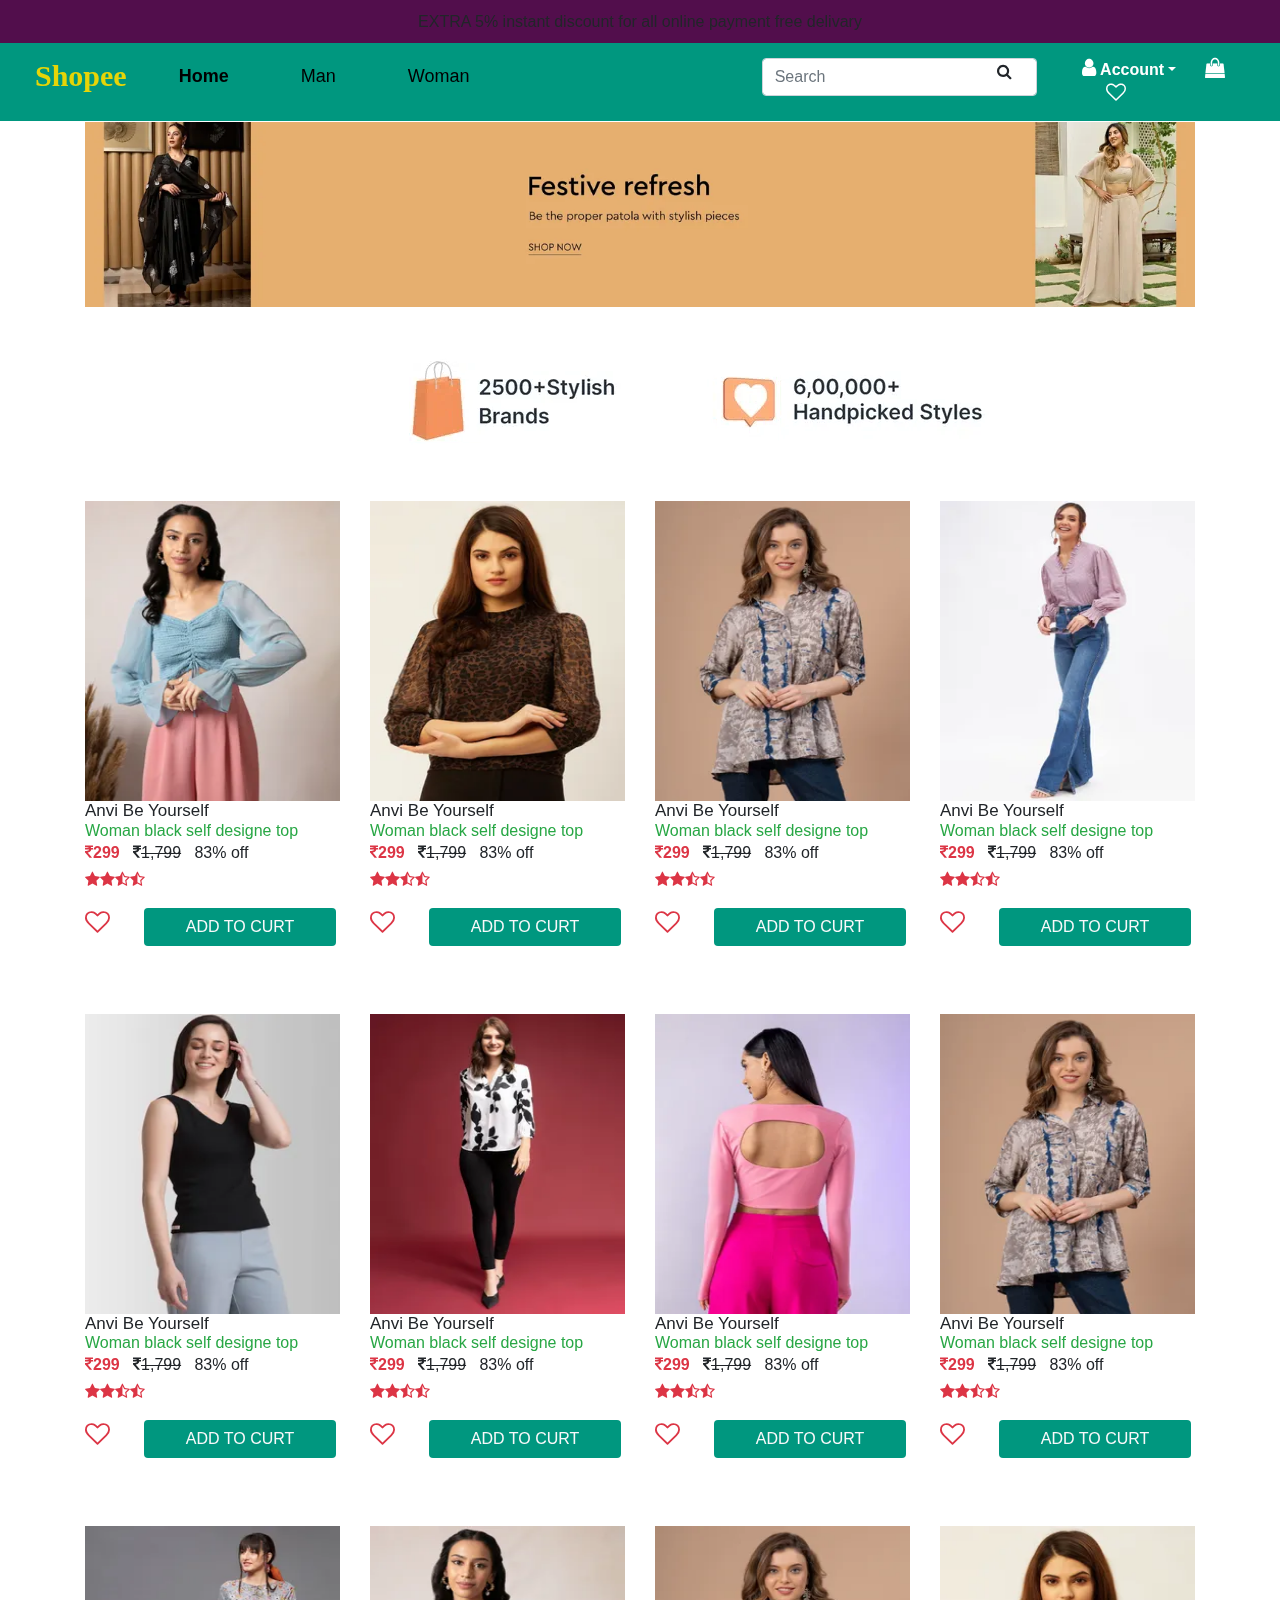
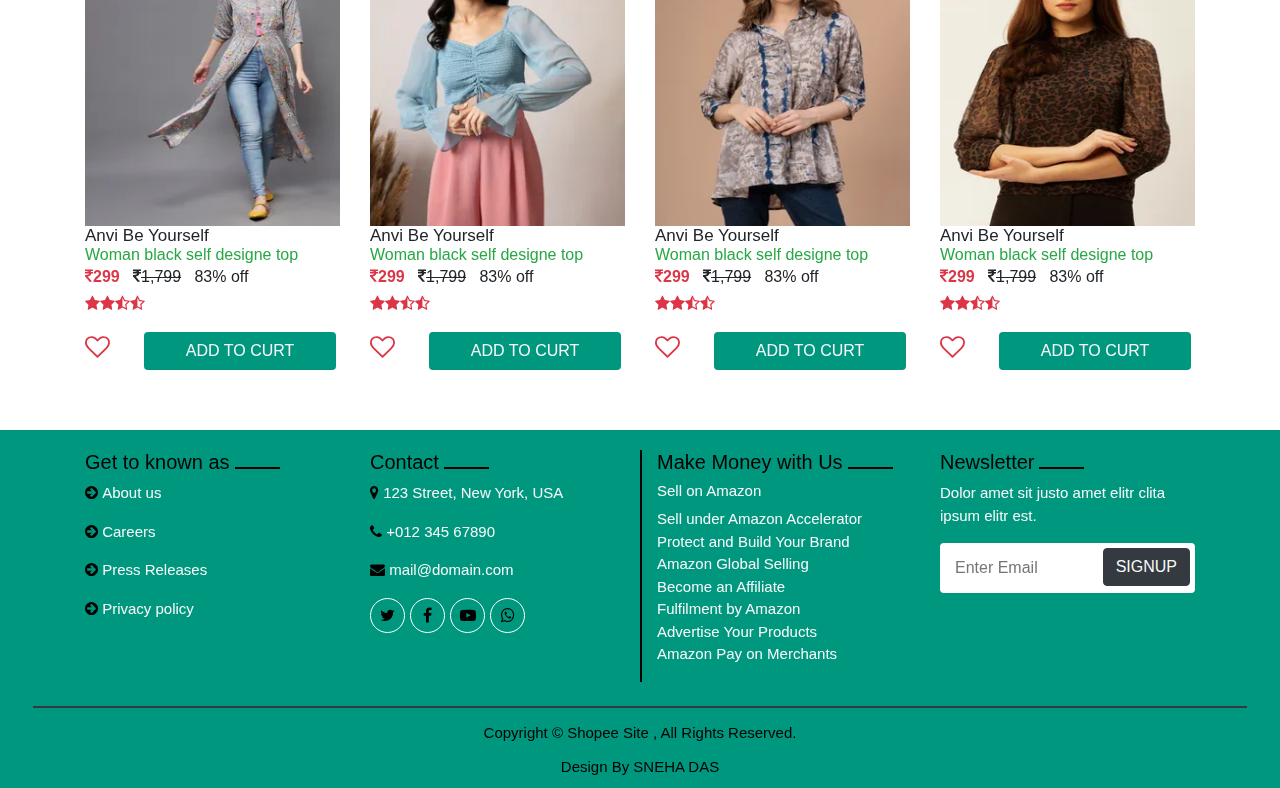
<file: product.html>
<!DOCTYPE html>
<html>
<head>
	<title>procduct</title>
	<meta charset="utf-8">
  <meta name="viewport" content="width=device-width, initial-scale=1.0">
  <link rel="stylesheet" href="assets/css/home.css">
  <link rel="stylesheet" href="assets/bootstrap/css/bootstrap.css">
  <link rel="stylesheet" href="assets/bootstrap/css/bootstrap-grid.min.css">
  <link rel="stylesheet" type="text/css" href="assets/font-awesome-4.7.0/css/font-awesome.min.css">
  <link rel="stylesheet" href="assets/css/owlcarousle.css">
</head>
<body>
  <!--header-->
    <!-- Top Header-->
  

 <header>
  <section class="header overflow">
    <div class="row top_header p-1">
    <div class="col-md-12">
      <h6 class="text-center pt-2">EXTRA 5% instant discount for all online payment free delivary</h6>
    </div>
      </div>
    </section>
    <section>
    <div class="container-fluid nav-color" id="myHeader">
      <div class="row ">
        <div class="col-md-7 mx-auto nav_container" >
    <nav class="navbar navbar-expand-lg p-0 m-0" >
      <h2 class="res ">Shopee</h2>
     <button class="navbar-toggler text-dark" type="button" data-toggle="collapse" data-target="#navbarSupportedContent" aria-controls="navbarSupportedContent" aria-expanded="false" aria-label="Toggle navigation">
        <span class="navbar_toggler"><i class="fa fa-bars"></i></span>
      </button>
    
      <div class="collapse navbar-collapse content" id="navbarSupportedContent">
        <ul class="navbar-nav ml-5">
          <li class="nav-item">
           <a class="nav-link item3 active px-4" href="index.html"><b>Home</b></a>
          </li>
          <li class="nav-item">
            <a class="nav-link item3 px-4 ml-4" href="product2.html">Man</a>
          </li>
          <li class="nav-item">
            <a class="nav-link item3 px-4 ml-4" href="product.html">Woman</a>
          </li>
          
         <!--  <li class="nav-item">
            <a class="nav-link  item3 px-4" href="">Kid</a>
          </li>
           <li class="nav-item">
            <a class="nav-link item3 px-4" href="">Beauty</a>
          </li>
          
          <li class="nav-item">
            <a class="nav-link  item3 px-4" href="">Product</a>
          </li>
           <li class="nav-item">
            <a class="nav-link  itemx px-4" href="">Electronics</a>
          </li> -->
          
        </ul>
       
      </div>
    </nav>
    </div>
    <div class="col-md-3 ">
      <form class="d-flex " role="search">
        <input class="form-control me-2" type="search" placeholder="Search" aria-label="Search">
        <i class="fa fa-search search" aria-hidden="true"></i>
      </form>
</div>
<div class="col-md-2">

  <div class="dropdown d-inline">
    <a href="javascript:void(0);" class="text-white dropdown-toggle" id="dropdownMenuButton" data-toggle="dropdown" aria-haspopup="true" aria-expanded="false"><i class="fa fa-user account" id="icacon"></i> <b>Account</b></a>
    <div class="dropdown-menu" aria-labelledby="dropdownMenuButton" id="dop">
      <a class="dropdown-item bg" href="login.html">LOGIN</a>
      <a class="dropdown-item bg" href="signup.html">SIGN UP</a>
      <a class="dropdown-item bg" href="">LOGOUT</a>
    </div>
  </div>
 
  <i class="fa fa-shopping-bag ml-4 account " aria-hidden="true"></i>

  <i class="fa fa-heart-o ml-4 account" aria-hidden="true"></i>


  
</div>
    </div>
    </div>
    </section>
  </header>
  <!--carousole-->
<section class="overflow">
  <div class="container">
    <div id="carouselExampleSlidesOnly" class="carousel slide" data-bs-ride="carousel">
  <div class="carousel-inner">
    <div class="carousel-item active">
      <img src="assets/img/iners.webp" class="d-block w-100" alt="...">
    </div>
    <div class="carousel-item">
      <img src="assets/img/iners2.webp" class="d-block w-100" alt="...">
    </div>
    <div class="carousel-item">
      <img src="assets/img/iners3.webp" class="d-block w-100" alt="...">
    </div>
  </div>
</div>
  </div>
</section>
<!--25-->
<section class="overflow">
  <div class="container mt-5">
    <div class="row">
      <div class="col-md-12">
        <img src="assets/img/25.webp">
      </div>
    </div>
  </div>
</section>
<!--collection-->
<section>
  <div class="container mt-5">
    <div class="row mt-5">
      <div class="col-md-3 inner1">
         
       <div class="inner2 mt-2">
          <img src="assets/img/1i.webp">
       </div>
       <div class="inner3 ">

         <h3 class="">Anvi Be Yourself</h3>
         <p class="text-success">Woman black self designe top</p>
          <p><i class="fa fa-inr text-danger"><b class="text-danger">299</b></i>&nbsp; &nbsp;<strike><i class="fa fa-inr "></i>1,799</strike>&nbsp; &nbsp;83% off</p>
          <span><i class="fa fa-star text-danger" aria-hidden="true"></i><i class="fa fa-star text-danger" aria-hidden="true"></i><i class="fa fa-star-half-o text-danger" aria-hidden="true"></i><i class="fa fa-star-half-o text-danger" aria-hidden="true"></i></span>
          <div class="inner3">
            <div class="inner4 mt-4">
              <i class="fa fa-heart-o  text-danger"></i>
             <a href="bag.html"> <button type="button" class="btn btn w-75 text-light">ADD TO CURT</button></a>
            </div>
          </div>
       </div>
      </div>
      <div class="col-md-3  inner1">
         
       <div class="inner2 mt-2">
          <img src="assets/img/i2.webp">
       </div>
       <div class="inner3 ">

         <h3 class="">Anvi Be Yourself</h3>
         <p class="text-success">Woman black self designe top</p>
          <p><i class="fa fa-inr text-danger"><b class="text-danger">299</b></i>&nbsp; &nbsp;<strike><i class="fa fa-inr "></i>1,799</strike>&nbsp; &nbsp;83% off</p>
          <span><i class="fa fa-star text-danger" aria-hidden="true"></i><i class="fa fa-star text-danger" aria-hidden="true"></i><i class="fa fa-star-half-o text-danger" aria-hidden="true"></i><i class="fa fa-star-half-o text-danger" aria-hidden="true"></i></span>
          <div class="inner3">
            <div class="inner4 mt-4">
              <i class="fa fa-heart-o text-danger "></i>
               <a href="bag.html"> <button type="button" class="btn btn w-75 text-light">ADD TO CURT</button></a>
            </div>
          </div>
       </div>
      </div>
      <div class="col-md-3  inner1">
         
       <div class="inner2 mt-2">
          <img src="assets/img/i3.webp">
       </div>
       <div class="inner3 ">

         <h3 class="">Anvi Be Yourself</h3>
         <p class="text-success">Woman black self designe top</p>
          <p><i class="fa fa-inr text-danger"><b class="text-danger">299</b></i>&nbsp; &nbsp;<strike><i class="fa fa-inr "></i>1,799</strike>&nbsp; &nbsp;83% off</p>
          <span><i class="fa fa-star text-danger" aria-hidden="true"></i><i class="fa fa-star text-danger" aria-hidden="true"></i><i class="fa fa-star-half-o text-danger" aria-hidden="true"></i><i class="fa fa-star-half-o text-danger" aria-hidden="true"></i></span>
          <div class="inner3">
            <div class="inner4 mt-4">
              <i class="fa fa-heart-o text-danger "></i>
               <a href="bag.html"> <button type="button" class="btn btn w-75 text-light">ADD TO CURT</button></a>
            </div>
          </div>
       </div>
      </div>
      <div class="col-md-3  inner1">
         
       <div class="inner2 mt-2">
          <img src="assets/img/i4.webp">
       </div>
       <div class="inner3 ">

         <h3 class="">Anvi Be Yourself</h3>
         <p class="text-success">Woman black self designe top</p>
          <p><i class="fa fa-inr text-danger"><b class="text-danger">299</b></i>&nbsp; &nbsp;<strike><i class="fa fa-inr "></i>1,799</strike>&nbsp; &nbsp;83% off</p>
          <span><i class="fa fa-star text-danger" aria-hidden="true"></i><i class="fa fa-star text-danger" aria-hidden="true"></i><i class="fa fa-star-half-o text-danger" aria-hidden="true"></i><i class="fa fa-star-half-o text-danger" aria-hidden="true"></i></span>
          <div class="inner3">
            <div class="inner4 mt-4">
              <i class="fa fa-heart-o text-danger "></i>
               <a href="bag.html"> <button type="button" class="btn btn w-75 text-light">ADD TO CURT</button></a>
            </div>
          </div>
       </div>
      </div>
        </div>
   <div class="row mt-5">
      <div class="col-md-3 inner1">
         
       <div class="inner2 mt-2">
          <img src="assets/img/i5.webp">
       </div>
       <div class="inner3 ">

         <h3 class="">Anvi Be Yourself</h3>
         <p class="text-success">Woman black self designe top</p>
          <p><i class="fa fa-inr text-danger"><b class="text-danger">299</b></i>&nbsp; &nbsp;<strike><i class="fa fa-inr "></i>1,799</strike>&nbsp; &nbsp;83% off</p>
          <span><i class="fa fa-star text-danger" aria-hidden="true"></i><i class="fa fa-star text-danger" aria-hidden="true"></i><i class="fa fa-star-half-o text-danger" aria-hidden="true"></i><i class="fa fa-star-half-o text-danger" aria-hidden="true"></i></span>
          <div class="inner3">
            <div class="inner4 mt-4">
              <i class="fa fa-heart-o text-danger "></i>
              <a href="bag.html"> <button type="button" class="btn btn w-75 text-light">ADD TO CURT</button></a>
            </div>
          </div>
       </div>
      </div>
      <div class="col-md-3  inner1">
         
       <div class="inner2 mt-2">
          <img src="assets/img/i6.webp">
       </div>
       <div class="inner3 ">

         <h3 class="">Anvi Be Yourself</h3>
         <p class="text-success">Woman black self designe top</p>
          <p><i class="fa fa-inr text-danger"><b class="text-danger">299</b></i>&nbsp; &nbsp;<strike><i class="fa fa-inr "></i>1,799</strike>&nbsp; &nbsp;83% off</p>
          <span><i class="fa fa-star text-danger" aria-hidden="true"></i><i class="fa fa-star text-danger" aria-hidden="true"></i><i class="fa fa-star-half-o text-danger" aria-hidden="true"></i><i class="fa fa-star-half-o text-danger" aria-hidden="true"></i></span>
          <div class="inner3">
            <div class="inner4 mt-4">
              <i class="fa fa-heart-o text-danger "></i>
               <a href="bag.html"> <button type="button" class="btn btn w-75 text-light">ADD TO CURT</button></a>
            </div>
          </div>
       </div>
      </div>
      <div class="col-md-3  inner1">
         
       <div class="inner2 mt-2">
          <img src="assets/img/i7.webp">
       </div>
       <div class="inner3 ">

         <h3 class="">Anvi Be Yourself</h3>
         <p class="text-success">Woman black self designe top</p>
          <p><i class="fa fa-inr text-danger"><b class="text-danger">299</b></i>&nbsp; &nbsp;<strike><i class="fa fa-inr "></i>1,799</strike>&nbsp; &nbsp;83% off</p>
          <span><i class="fa fa-star text-danger" aria-hidden="true"></i><i class="fa fa-star text-danger" aria-hidden="true"></i><i class="fa fa-star-half-o text-danger" aria-hidden="true"></i><i class="fa fa-star-half-o text-danger" aria-hidden="true"></i></span>
          <div class="inner3">
            <div class="inner4 mt-4">
              <i class="fa fa-heart-o  text-danger"></i>
              <a href="bag.html"> <button type="button" class="btn btn w-75 text-light">ADD TO CURT</button></a>
            </div>
          </div>
       </div>
      </div>
      <div class="col-md-3  inner1">
         
       <div class="inner2 mt-2">
          <img src="assets/img/i3.webp">
       </div>
       <div class="inner3 ">

         <h3 class="">Anvi Be Yourself</h3>
         <p class="text-success">Woman black self designe top</p>
          <p><i class="fa fa-inr text-danger"><b class="text-danger">299</b></i>&nbsp; &nbsp;<strike><i class="fa fa-inr "></i>1,799</strike>&nbsp; &nbsp;83% off</p>
          <span><i class="fa fa-star text-danger" aria-hidden="true"></i><i class="fa fa-star text-danger" aria-hidden="true"></i><i class="fa fa-star-half-o text-danger" aria-hidden="true"></i><i class="fa fa-star-half-o text-danger" aria-hidden="true"></i></span>
          <div class="inner3">
            <div class="inner4 mt-4">
              <i class="fa fa-heart-o  text-danger"></i>
               <a href="bag.html"> <button type="button" class="btn btn w-75 text-light">ADD TO CURT</button></a>
            </div>
          </div>
       </div>
      </div>
        </div>
   <div class="row mt-5">
      <div class="col-md-3 inner1">
         
       <div class="inner2 mt-2">
          <img src="assets/img/i9.webp">
       </div>
       <div class="inner3 ">

         <h3 class="">Anvi Be Yourself</h3>
         <p class="text-success">Woman black self designe top</p>
          <p><i class="fa fa-inr text-danger"><b class="text-danger">299</b></i>&nbsp; &nbsp;<strike><i class="fa fa-inr "></i>1,799</strike>&nbsp; &nbsp;83% off</p>
          <span><i class="fa fa-star text-danger" aria-hidden="true"></i><i class="fa fa-star text-danger" aria-hidden="true"></i><i class="fa fa-star-half-o text-danger" aria-hidden="true"></i><i class="fa fa-star-half-o text-danger" aria-hidden="true"></i></span>
          <div class="inner3">
            <div class="inner4 mt-4">
              <i class="fa fa-heart-o  text-danger"></i>
               <a href="bag.html"> <button type="button" class="btn btn w-75 text-light">ADD TO CURT</button></a>
            </div>
          </div>
       </div>
      </div>
      <div class="col-md-3  inner1">
         
       <div class="inner2 mt-2">
          <img src="assets/img/1i.webp">
       </div>
       <div class="inner3 ">

         <h3 class="">Anvi Be Yourself</h3>
         <p class="text-success">Woman black self designe top</p>
          <p><i class="fa fa-inr text-danger"><b class="text-danger">299</b></i>&nbsp; &nbsp;<strike><i class="fa fa-inr "></i>1,799</strike>&nbsp; &nbsp;83% off</p>
          <span><i class="fa fa-star text-danger" aria-hidden="true"></i><i class="fa fa-star text-danger" aria-hidden="true"></i><i class="fa fa-star-half-o text-danger" aria-hidden="true"></i><i class="fa fa-star-half-o text-danger" aria-hidden="true"></i></span>
          <div class="inner3">
            <div class="inner4 mt-4">
              <i class="fa fa-heart-o text-danger "></i>
               <a href="bag.html"> <button type="button" class="btn btn w-75 text-light">ADD TO CURT</button></a>
            </div>
          </div>
       </div>
      </div>
      <div class="col-md-3  inner1">
         
       <div class="inner2 mt-2">
          <img src="assets/img/i3.webp">
       </div>
       <div class="inner3 ">

         <h3 class="">Anvi Be Yourself</h3>
         <p class="text-success">Woman black self designe top</p>
          <p><i class="fa fa-inr text-danger"><b class="text-danger">299</b></i>&nbsp; &nbsp;<strike><i class="fa fa-inr "></i>1,799</strike>&nbsp; &nbsp;83% off</p>
          <span><i class="fa fa-star text-danger" aria-hidden="true"></i><i class="fa fa-star text-danger" aria-hidden="true"></i><i class="fa fa-star-half-o text-danger" aria-hidden="true"></i><i class="fa fa-star-half-o text-danger" aria-hidden="true"></i></span>
          <div class="inner3">
            <div class="inner4 mt-4">
              <i class="fa fa-heart-o  text-danger"></i>
               <a href="bag.html"> <button type="button" class="btn btn w-75 text-light">ADD TO CURT</button></a>
            </div>
          </div>
       </div>
      </div>
      <div class="col-md-3  inner1">
         
       <div class="inner2 mt-2">
          <img src="assets/img/i2.webp">
       </div>
       <div class="inner3 ">

         <h3 class="">Anvi Be Yourself</h3>
         <p class="text-success">Woman black self designe top</p>
          <p><i class="fa fa-inr text-danger"><b class="text-danger">299</b></i>&nbsp; &nbsp;<strike><i class="fa fa-inr "></i>1,799</strike>&nbsp; &nbsp;83% off</p>
          <span><i class="fa fa-star text-danger" aria-hidden="true"></i><i class="fa fa-star text-danger" aria-hidden="true"></i><i class="fa fa-star-half-o text-danger" aria-hidden="true"></i><i class="fa fa-star-half-o text-danger" aria-hidden="true"></i></span>
          <div class="inner3">
            <div class="inner4 mt-4">
              <i class="fa fa-heart-o  text-danger"></i>
               <a href="bag.html"> <button type="button" class="btn btn w-75 text-light">ADD TO CURT</button></a>
            </div>
          </div>
       </div>
      </div>
        </div>
   
  </div>
</section>
<section class="mt-5 overflow">
  <div class="container-fluid px-5 py-1 sec">
    <div class="container con_bo">
      <div class="row mt-3">
        <div class="col-md-3"data-aos="zoom-in">
          <h3 class="mb-2 text_footer company section-title ">Get to known as</h3>
          <p><i class="fa fa-arrow-circle-right ic" aria-hidden="true"></i>&nbsp;<a href="#" class="text-light">About us</a></p>
          <p><i class="fa fa-arrow-circle-right ic" aria-hidden="true"></i>&nbsp;<a href="#" class="text-light">Careers</a></p>
          <p><i class="fa fa-arrow-circle-right ic" aria-hidden="true"></i>&nbsp;<a href="#" class="text-light">Press Releases</a></p>
          <p><i class="fa fa-arrow-circle-right ic" aria-hidden="true"></i>&nbsp;<a href="#" class="text-light">Privacy policy</a></p>
          
          <div class="mb-2"></div>
        </div>
        <div class="col-md-3"data-aos="zoom-in">
          <h3 class="mb-2  text_footer company section-title ">Contact</h3>
          <p class="text-light"><i class="fa fa-map-marker" aria-hidden="true"></i>&nbsp;<a href="#"class="text-light">123 Street, New York, USA</a></p>
          <p class="text-light"><i class="fa fa-phone " aria-hidden="true"></i>&nbsp;<a href="#" class="text-light">+012 345 67890</a></p>
          <p class="text-light"><i class="fa fa-envelope " aria-hidden="true"></i>&nbsp;<a href="#" class="text-light">mail@domain.com</a></p>
          <div class="d-flex">
            <a href="#" class="btn btn-outline-light  btn-social"><i class="fa fa-twitter"></i></a>
            <a href="#" class="btn btn-outline-light btn-social"><i class="fa fa-facebook"></i></a>
            <a href="#" class="btn btn-outline-light btn-social"><i class="fa fa-youtube-play"></i></a>
            <a href="https://api.whatsappp.com/send?phone=9800325658" class="btn btn-outline-light btn-social"><i class="fa fa-whatsapp"></i></a>
          </div>
            <div class="mb-2"></div>
        </div>

        <div class="col-md-3 text_footer footer-border"data-aos="zoom-in">
          <h3 class="mb-2  text_footer company mb-2 section-title">  
Make Money with Us
          
          </h3>
          <h5 class="text-light fw-normal">Sell on Amazon</h5>
          <p class="text-light">
          Sell under Amazon Accelerator<br>
Protect and Build Your Brand<br>
Amazon Global Selling<br>
Become an Affiliate<br>
Fulfilment by Amazon<br>
Advertise Your Products<br>
Amazon Pay on Merchants

        </div>
        <div class="col-md-3"data-aos="zoom-in">
          <h3 class="text_footer mb-2 section-title ">Newsletter</h3>
          <p class="text-light">
            Dolor amet sit justo amet elitr clita ipsum elitr est.
          </p>
          <div class="input0">
            <input type="text" name="" class="in rounded" placeholder="Enter Email">
            <button type="button" class="btn btn-dark bu text-light">SIGNUP</button>
            
          </div>
        </div>
      </div>
      
    </div>
    <div class="row border border-dark mt-4">
    </div>
    <div class="mb-1"></div>
      <div class="row mt-2">
      <div class="col-md-12 text-center text_footer mt-2">
        <H5>Copyright © Shopee Site , All Rights Reserved.</H5>
      </div>
      <div class="col-md-12 text-center text_footer mt-2">
        <h5>Design By SNEHA DAS</h5>
      </div>
    </div>
  </div>
  
</section>



	

  <script src="https://cdn.jsdelivr.net/npm/bootstrap@5.3.0-alpha3/dist/js/bootstrap.bundle.min.js"></script>
	 <!-- ==== jquery link === -->
<script src="assets/js/jquery-3.6.4.min.js" ></script>
  <!-- ==== boostrap js link === -->
<script src="assets/bootstrap/js/bootstrap.bundle.min.js"></script>
<script src="assets/bootstrap/js/bootstrap.min.js"></script>
<script src="assets/js/main.js"></script>
</body>

</html>
</file>
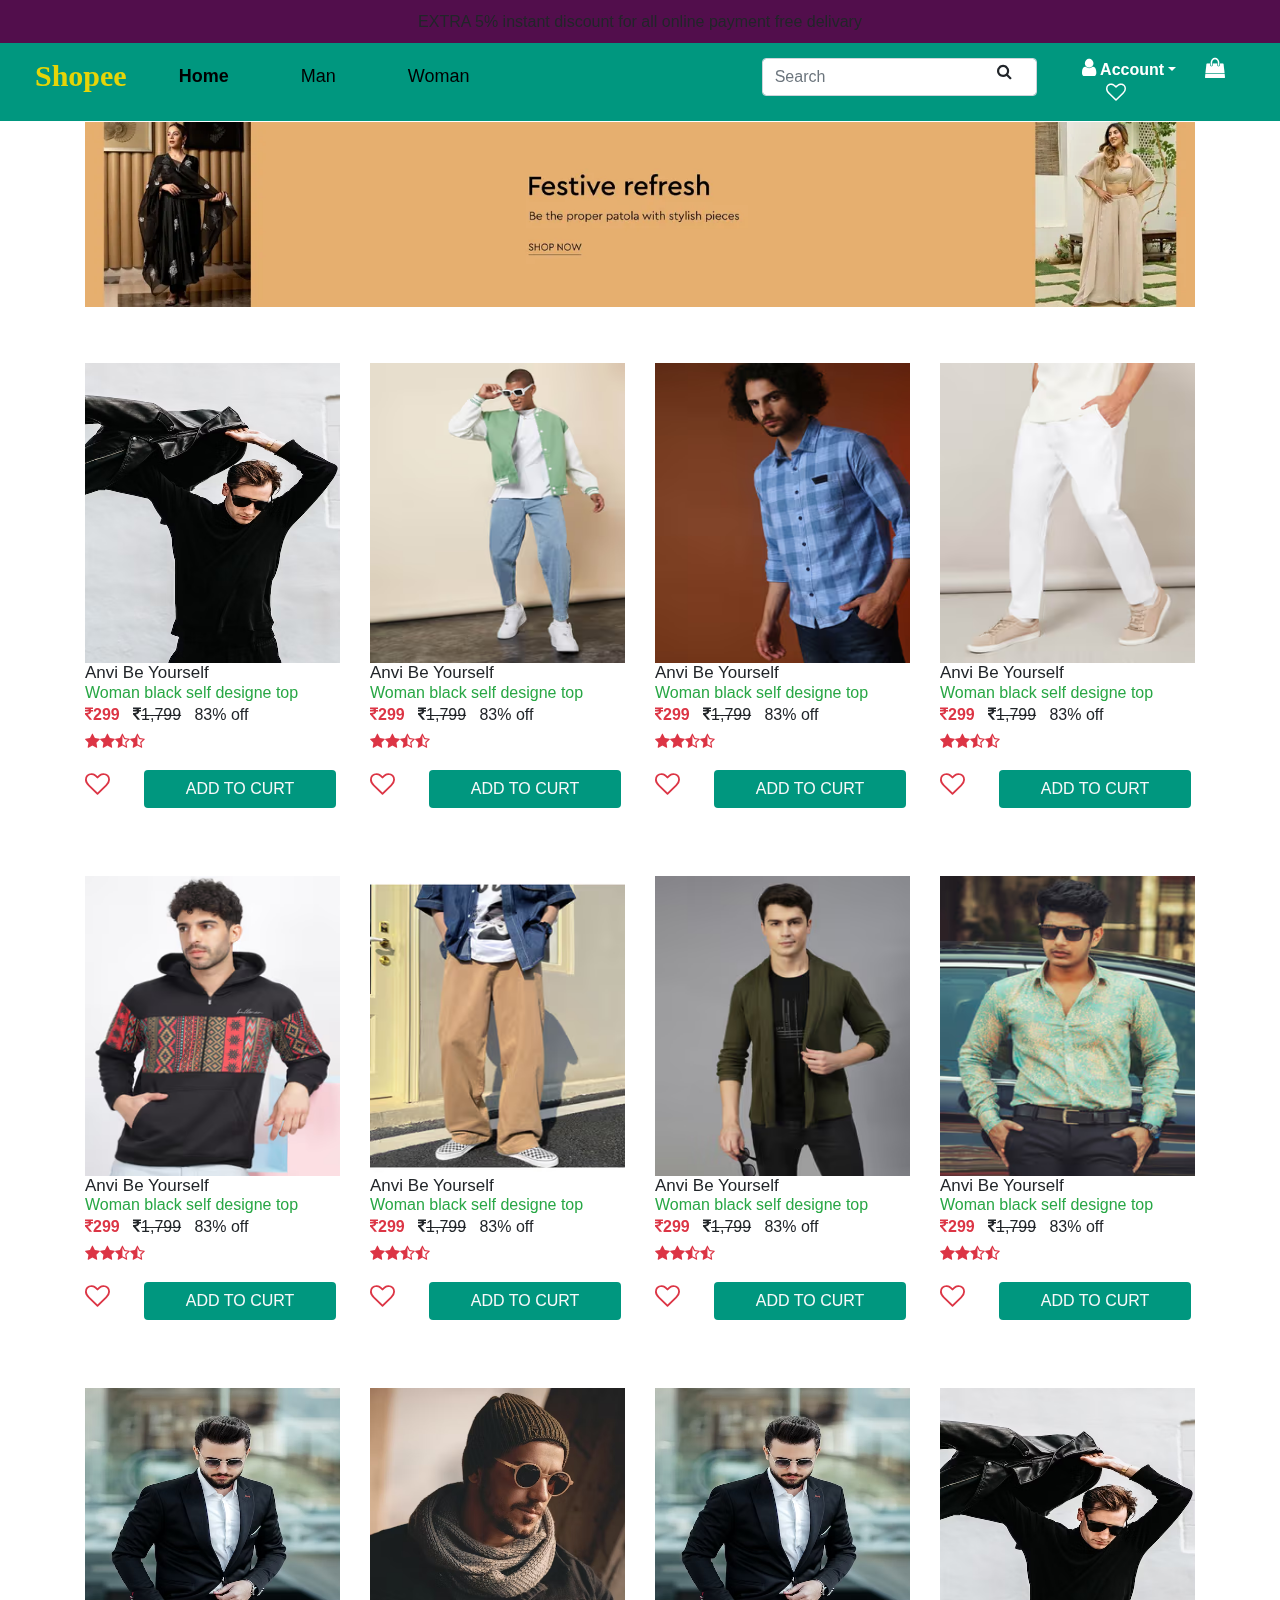
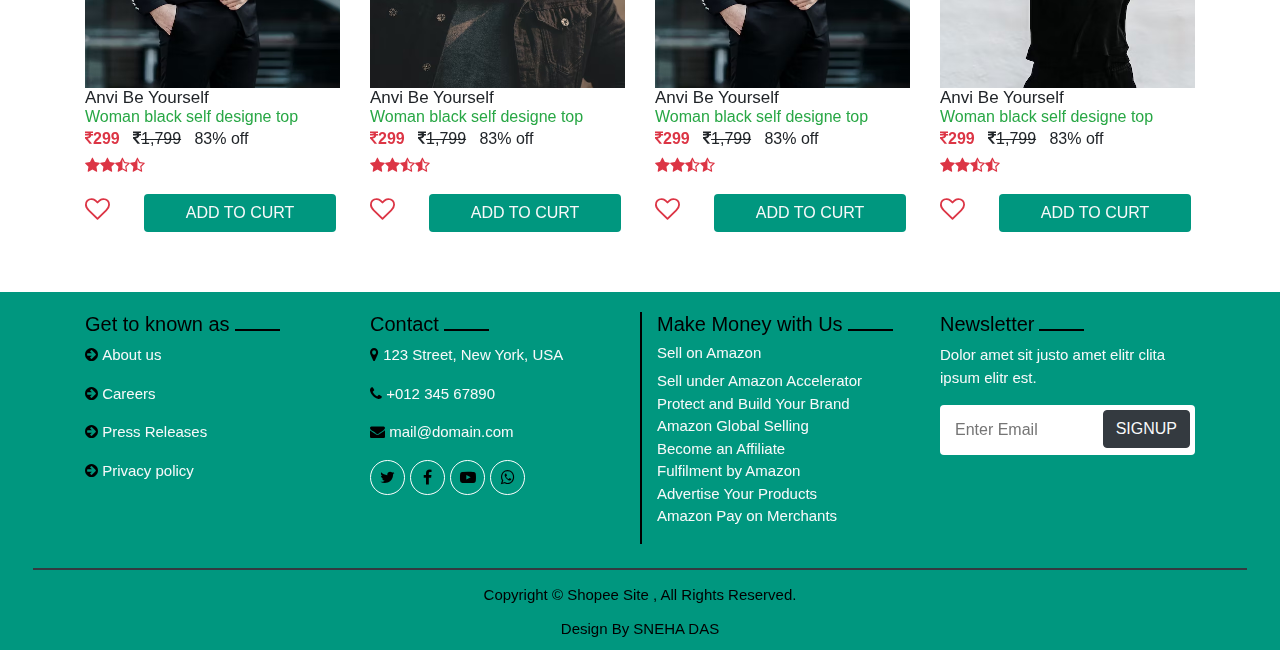
<file: product2.html>
<!DOCTYPE html>
<html>
<head>
	<title>procduct</title>
	<meta charset="utf-8">
  <meta name="viewport" content="width=device-width, initial-scale=1.0">
  <link rel="stylesheet" href="assets/css/home.css">
  <link rel="stylesheet" href="assets/bootstrap/css/bootstrap.css">
  <link rel="stylesheet" href="assets/bootstrap/css/bootstrap-grid.min.css">
  <link rel="stylesheet" type="text/css" href="assets/font-awesome-4.7.0/css/font-awesome.min.css">
  <link rel="stylesheet" href="assets/css/owlcarousle.css">
</head>
<body>
  <!--header-->
    <!-- Top Header-->
  

<header>
  <section class="header overflow">
    <div class="row top_header p-1">
    <div class="col-md-12">
      <h6 class="text-center pt-2">EXTRA 5% instant discount for all online payment free delivary</h6>
    </div>
      </div>
    </section>
    <section>
    <div class="container-fluid nav-color" id="myHeader">
      <div class="row ">
        <div class="col-md-7 mx-auto nav_container" >
    <nav class="navbar navbar-expand-lg p-0 m-0" >
      <h2 class="res ">Shopee</h2>
     <button class="navbar-toggler text-dark" type="button" data-toggle="collapse" data-target="#navbarSupportedContent" aria-controls="navbarSupportedContent" aria-expanded="false" aria-label="Toggle navigation">
        <span class="navbar_toggler"><i class="fa fa-bars"></i></span>
      </button>
    
      <div class="collapse navbar-collapse content" id="navbarSupportedContent">
        <ul class="navbar-nav ml-5">
          <li class="nav-item">
           <a class="nav-link item3 active px-4" href="index.html"><b>Home</b></a>
          </li>
          <li class="nav-item">
            <a class="nav-link item3 px-4 ml-4" href="product2.html">Man</a>
          </li>
          <li class="nav-item">
            <a class="nav-link item3 px-4 ml-4" href="product.html">Woman</a>
          </li>
          
         <!--  <li class="nav-item">
            <a class="nav-link  item3 px-4" href="">Kid</a>
          </li>
           <li class="nav-item">
            <a class="nav-link item3 px-4" href="">Beauty</a>
          </li>
          
          <li class="nav-item">
            <a class="nav-link  item3 px-4" href="">Product</a>
          </li>
           <li class="nav-item">
            <a class="nav-link  itemx px-4" href="">Electronics</a>
          </li> -->
          
        </ul>
       
      </div>
    </nav>
    </div>
    <div class="col-md-3 ">
      <form class="d-flex " role="search">
        <input class="form-control me-2" type="search" placeholder="Search" aria-label="Search">
        <i class="fa fa-search search" aria-hidden="true"></i>
      </form>
</div>
<div class="col-md-2">

  <div class="dropdown d-inline">
    <a href="javascript:void(0);" class="text-white dropdown-toggle" id="dropdownMenuButton" data-toggle="dropdown" aria-haspopup="true" aria-expanded="false"><i class="fa fa-user account" id="icacon"></i> <b>Account</b></a>
    <div class="dropdown-menu" aria-labelledby="dropdownMenuButton" id="dop">
      <a class="dropdown-item bg" href="login.html">LOGIN</a>
      <a class="dropdown-item bg" href="signup.html">SIGN UP</a>
      <a class="dropdown-item bg" href="">LOGOUT</a>
    </div>
  </div>
 
  <i class="fa fa-shopping-bag ml-4 account " aria-hidden="true"></i>

  <i class="fa fa-heart-o ml-4 account" aria-hidden="true"></i>


  
</div>
    </div>
    </div>
    </section>
  </header>
  <!--carousole-->
<section class="overflow">
  <div class="container">
    <div id="carouselExampleSlidesOnly" class="carousel slide" data-bs-ride="carousel">
  <div class="carousel-inner">
    <div class="carousel-item active">
      <img src="assets/img/iners.webp" class="d-block w-100" alt="...">
    </div>
    <div class="carousel-item">
      <img src="assets/img/iners2.webp" class="d-block w-100" alt="...">
    </div>
    <div class="carousel-item">
      <img src="assets/img/iners3.webp" class="d-block w-100" alt="...">
    </div>
  </div>
</div>
  </div>
</section>
<!--25-->

<!--collection-->
<section>
  <div class="container mt-5">
    <div class="row mt-5">
      <div class="col-md-3 inner1">
         
       <div class="inner2 mt-2">
          <img src="assets/img/men-3.avif">
       </div>
       <div class="inner3 ">

         <h3 class="">Anvi Be Yourself</h3>
         <p class="text-success">Woman black self designe top</p>
          <p><i class="fa fa-inr text-danger"><b class="text-danger">299</b></i>&nbsp; &nbsp;<strike><i class="fa fa-inr "></i>1,799</strike>&nbsp; &nbsp;83% off</p>
          <span><i class="fa fa-star text-danger" aria-hidden="true"></i><i class="fa fa-star text-danger" aria-hidden="true"></i><i class="fa fa-star-half-o text-danger" aria-hidden="true"></i><i class="fa fa-star-half-o text-danger" aria-hidden="true"></i></span>
          <div class="inner3">
            <div class="inner4 mt-4">
              <i class="fa fa-heart-o  text-danger"></i>
             <a href="bag.html"> <button type="button" class="btn btn w-75 text-light">ADD TO CURT</button></a>
            </div>
          </div>
       </div>
      </div>
      <div class="col-md-3  inner1">
         
       <div class="inner2 mt-2">
          <img src="assets/img/l3.avif">
       </div>
       <div class="inner3 ">

         <h3 class="">Anvi Be Yourself</h3>
         <p class="text-success">Woman black self designe top</p>
          <p><i class="fa fa-inr text-danger"><b class="text-danger">299</b></i>&nbsp; &nbsp;<strike><i class="fa fa-inr "></i>1,799</strike>&nbsp; &nbsp;83% off</p>
          <span><i class="fa fa-star text-danger" aria-hidden="true"></i><i class="fa fa-star text-danger" aria-hidden="true"></i><i class="fa fa-star-half-o text-danger" aria-hidden="true"></i><i class="fa fa-star-half-o text-danger" aria-hidden="true"></i></span>
          <div class="inner3">
            <div class="inner4 mt-4">
              <i class="fa fa-heart-o text-danger "></i>
               <a href="bag.html"> <button type="button" class="btn btn w-75 text-light">ADD TO CURT</button></a>
            </div>
          </div>
       </div>
      </div>
      <div class="col-md-3  inner1">
         
       <div class="inner2 mt-2">
          <img src="assets/img/l4.avif">
       </div>
       <div class="inner3 ">

         <h3 class="">Anvi Be Yourself</h3>
         <p class="text-success">Woman black self designe top</p>
          <p><i class="fa fa-inr text-danger"><b class="text-danger">299</b></i>&nbsp; &nbsp;<strike><i class="fa fa-inr "></i>1,799</strike>&nbsp; &nbsp;83% off</p>
          <span><i class="fa fa-star text-danger" aria-hidden="true"></i><i class="fa fa-star text-danger" aria-hidden="true"></i><i class="fa fa-star-half-o text-danger" aria-hidden="true"></i><i class="fa fa-star-half-o text-danger" aria-hidden="true"></i></span>
          <div class="inner3">
            <div class="inner4 mt-4">
              <i class="fa fa-heart-o text-danger "></i>
               <a href="bag.html"> <button type="button" class="btn btn w-75 text-light">ADD TO CURT</button></a>
            </div>
          </div>
       </div>
      </div>
      <div class="col-md-3  inner1">
         
       <div class="inner2 mt-2">
          <img src="assets/img/l5.avif">
       </div>
       <div class="inner3 ">

         <h3 class="">Anvi Be Yourself</h3>
         <p class="text-success">Woman black self designe top</p>
          <p><i class="fa fa-inr text-danger"><b class="text-danger">299</b></i>&nbsp; &nbsp;<strike><i class="fa fa-inr "></i>1,799</strike>&nbsp; &nbsp;83% off</p>
          <span><i class="fa fa-star text-danger" aria-hidden="true"></i><i class="fa fa-star text-danger" aria-hidden="true"></i><i class="fa fa-star-half-o text-danger" aria-hidden="true"></i><i class="fa fa-star-half-o text-danger" aria-hidden="true"></i></span>
          <div class="inner3">
            <div class="inner4 mt-4">
              <i class="fa fa-heart-o text-danger "></i>
               <a href="bag.html"> <button type="button" class="btn btn w-75 text-light">ADD TO CURT</button></a>
            </div>
          </div>
       </div>
      </div>
        </div>
   <div class="row mt-5">
      <div class="col-md-3 inner1">
         
       <div class="inner2 mt-2">
          <img src="assets/img/l6.avif">
       </div>
       <div class="inner3 ">

         <h3 class="">Anvi Be Yourself</h3>
         <p class="text-success">Woman black self designe top</p>
          <p><i class="fa fa-inr text-danger"><b class="text-danger">299</b></i>&nbsp; &nbsp;<strike><i class="fa fa-inr "></i>1,799</strike>&nbsp; &nbsp;83% off</p>
          <span><i class="fa fa-star text-danger" aria-hidden="true"></i><i class="fa fa-star text-danger" aria-hidden="true"></i><i class="fa fa-star-half-o text-danger" aria-hidden="true"></i><i class="fa fa-star-half-o text-danger" aria-hidden="true"></i></span>
          <div class="inner3">
            <div class="inner4 mt-4">
              <i class="fa fa-heart-o text-danger "></i>
              <a href="bag.html"> <button type="button" class="btn btn w-75 text-light">ADD TO CURT</button></a>
            </div>
          </div>
       </div>
      </div>
      <div class="col-md-3  inner1">
         
       <div class="inner2 mt-2">
          <img src="assets/img/l7.avif">
       </div>
       <div class="inner3 ">

         <h3 class="">Anvi Be Yourself</h3>
         <p class="text-success">Woman black self designe top</p>
          <p><i class="fa fa-inr text-danger"><b class="text-danger">299</b></i>&nbsp; &nbsp;<strike><i class="fa fa-inr "></i>1,799</strike>&nbsp; &nbsp;83% off</p>
          <span><i class="fa fa-star text-danger" aria-hidden="true"></i><i class="fa fa-star text-danger" aria-hidden="true"></i><i class="fa fa-star-half-o text-danger" aria-hidden="true"></i><i class="fa fa-star-half-o text-danger" aria-hidden="true"></i></span>
          <div class="inner3">
            <div class="inner4 mt-4">
              <i class="fa fa-heart-o text-danger "></i>
               <a href="bag.html"> <button type="button" class="btn btn w-75 text-light">ADD TO CURT</button></a>
            </div>
          </div>
       </div>
      </div>
      <div class="col-md-3  inner1">
         
       <div class="inner2 mt-2">
          <img src="assets/img/l8.avif">
       </div>
       <div class="inner3 ">

         <h3 class="">Anvi Be Yourself</h3>
         <p class="text-success">Woman black self designe top</p>
          <p><i class="fa fa-inr text-danger"><b class="text-danger">299</b></i>&nbsp; &nbsp;<strike><i class="fa fa-inr "></i>1,799</strike>&nbsp; &nbsp;83% off</p>
          <span><i class="fa fa-star text-danger" aria-hidden="true"></i><i class="fa fa-star text-danger" aria-hidden="true"></i><i class="fa fa-star-half-o text-danger" aria-hidden="true"></i><i class="fa fa-star-half-o text-danger" aria-hidden="true"></i></span>
          <div class="inner3">
            <div class="inner4 mt-4">
              <i class="fa fa-heart-o  text-danger"></i>
              <a href="bag.html"> <button type="button" class="btn btn w-75 text-light">ADD TO CURT</button></a>
            </div>
          </div>
       </div>
      </div>
      <div class="col-md-3  inner1">
         
       <div class="inner2 mt-2">
          <img src="assets/img/l9.avif">
       </div>
       <div class="inner3 ">

         <h3 class="">Anvi Be Yourself</h3>
         <p class="text-success">Woman black self designe top</p>
          <p><i class="fa fa-inr text-danger"><b class="text-danger">299</b></i>&nbsp; &nbsp;<strike><i class="fa fa-inr "></i>1,799</strike>&nbsp; &nbsp;83% off</p>
          <span><i class="fa fa-star text-danger" aria-hidden="true"></i><i class="fa fa-star text-danger" aria-hidden="true"></i><i class="fa fa-star-half-o text-danger" aria-hidden="true"></i><i class="fa fa-star-half-o text-danger" aria-hidden="true"></i></span>
          <div class="inner3">
            <div class="inner4 mt-4">
              <i class="fa fa-heart-o  text-danger"></i>
               <a href="bag.html"> <button type="button" class="btn btn w-75 text-light">ADD TO CURT</button></a>
            </div>
          </div>
       </div>
      </div>
        </div>
   <div class="row mt-5">
      <div class="col-md-3 inner1">
         
       <div class="inner2 mt-2">
          <img src="assets/img/men-2.avif">
       </div>
       <div class="inner3 ">

         <h3 class="">Anvi Be Yourself</h3>
         <p class="text-success">Woman black self designe top</p>
          <p><i class="fa fa-inr text-danger"><b class="text-danger">299</b></i>&nbsp; &nbsp;<strike><i class="fa fa-inr "></i>1,799</strike>&nbsp; &nbsp;83% off</p>
          <span><i class="fa fa-star text-danger" aria-hidden="true"></i><i class="fa fa-star text-danger" aria-hidden="true"></i><i class="fa fa-star-half-o text-danger" aria-hidden="true"></i><i class="fa fa-star-half-o text-danger" aria-hidden="true"></i></span>
          <div class="inner3">
            <div class="inner4 mt-4">
              <i class="fa fa-heart-o  text-danger"></i>
               <a href="bag.html"> <button type="button" class="btn btn w-75 text-light">ADD TO CURT</button></a>
            </div>
          </div>
       </div>
      </div>
      <div class="col-md-3  inner1">
         
       <div class="inner2 mt-2">
          <img src="assets/img/men1.avif">
       </div>
       <div class="inner3 ">

         <h3 class="">Anvi Be Yourself</h3>
         <p class="text-success">Woman black self designe top</p>
          <p><i class="fa fa-inr text-danger"><b class="text-danger">299</b></i>&nbsp; &nbsp;<strike><i class="fa fa-inr "></i>1,799</strike>&nbsp; &nbsp;83% off</p>
          <span><i class="fa fa-star text-danger" aria-hidden="true"></i><i class="fa fa-star text-danger" aria-hidden="true"></i><i class="fa fa-star-half-o text-danger" aria-hidden="true"></i><i class="fa fa-star-half-o text-danger" aria-hidden="true"></i></span>
          <div class="inner3">
            <div class="inner4 mt-4">
              <i class="fa fa-heart-o text-danger "></i>
               <a href="bag.html"> <button type="button" class="btn btn w-75 text-light">ADD TO CURT</button></a>
            </div>
          </div>
       </div>
      </div>
      <div class="col-md-3  inner1">
         
       <div class="inner2 mt-2">
          <img src="assets/img/men-2.avif">
       </div>
       <div class="inner3 ">

         <h3 class="">Anvi Be Yourself</h3>
         <p class="text-success">Woman black self designe top</p>
          <p><i class="fa fa-inr text-danger"><b class="text-danger">299</b></i>&nbsp; &nbsp;<strike><i class="fa fa-inr "></i>1,799</strike>&nbsp; &nbsp;83% off</p>
          <span><i class="fa fa-star text-danger" aria-hidden="true"></i><i class="fa fa-star text-danger" aria-hidden="true"></i><i class="fa fa-star-half-o text-danger" aria-hidden="true"></i><i class="fa fa-star-half-o text-danger" aria-hidden="true"></i></span>
          <div class="inner3">
            <div class="inner4 mt-4">
              <i class="fa fa-heart-o  text-danger"></i>
               <a href="bag.html"> <button type="button" class="btn btn w-75 text-light">ADD TO CURT</button></a>
            </div>
          </div>
       </div>
      </div>
      <div class="col-md-3  inner1">
         
       <div class="inner2 mt-2">
          <img src="assets/img/men-3.avif">
       </div>
       <div class="inner3 ">

         <h3 class="">Anvi Be Yourself</h3>
         <p class="text-success">Woman black self designe top</p>
          <p><i class="fa fa-inr text-danger"><b class="text-danger">299</b></i>&nbsp; &nbsp;<strike><i class="fa fa-inr "></i>1,799</strike>&nbsp; &nbsp;83% off</p>
          <span><i class="fa fa-star text-danger" aria-hidden="true"></i><i class="fa fa-star text-danger" aria-hidden="true"></i><i class="fa fa-star-half-o text-danger" aria-hidden="true"></i><i class="fa fa-star-half-o text-danger" aria-hidden="true"></i></span>
          <div class="inner3">
            <div class="inner4 mt-4">
              <i class="fa fa-heart-o  text-danger"></i>
               <a href="bag.html"> <button type="button" class="btn btn w-75 text-light">ADD TO CURT</button></a>
            </div>
          </div>
       </div>
      </div>
        </div>
   
  </div>
</section>
<section class="mt-5 overflow">
  <div class="container-fluid px-5 py-1 sec">
    <div class="container con_bo">
      <div class="row mt-3">
        <div class="col-md-3"data-aos="zoom-in">
          <h3 class="mb-2 text_footer company section-title ">Get to known as</h3>
          <p><i class="fa fa-arrow-circle-right ic" aria-hidden="true"></i>&nbsp;<a href="#" class="text-light">About us</a></p>
          <p><i class="fa fa-arrow-circle-right ic" aria-hidden="true"></i>&nbsp;<a href="#" class="text-light">Careers</a></p>
          <p><i class="fa fa-arrow-circle-right ic" aria-hidden="true"></i>&nbsp;<a href="#" class="text-light">Press Releases</a></p>
          <p><i class="fa fa-arrow-circle-right ic" aria-hidden="true"></i>&nbsp;<a href="#" class="text-light">Privacy policy</a></p>
          
          <div class="mb-2"></div>
        </div>
        <div class="col-md-3"data-aos="zoom-in">
          <h3 class="mb-2  text_footer company section-title ">Contact</h3>
          <p class="text-light"><i class="fa fa-map-marker" aria-hidden="true"></i>&nbsp;<a href="#"class="text-light">123 Street, New York, USA</a></p>
          <p class="text-light"><i class="fa fa-phone " aria-hidden="true"></i>&nbsp;<a href="#" class="text-light">+012 345 67890</a></p>
          <p class="text-light"><i class="fa fa-envelope " aria-hidden="true"></i>&nbsp;<a href="#" class="text-light">mail@domain.com</a></p>
          <div class="d-flex">
            <a href="#" class="btn btn-outline-light  btn-social"><i class="fa fa-twitter"></i></a>
            <a href="#" class="btn btn-outline-light btn-social"><i class="fa fa-facebook"></i></a>
            <a href="#" class="btn btn-outline-light btn-social"><i class="fa fa-youtube-play"></i></a>
            <a href="https://api.whatsappp.com/send?phone=9800325658" class="btn btn-outline-light btn-social"><i class="fa fa-whatsapp"></i></a>
          </div>
            <div class="mb-2"></div>
        </div>

        <div class="col-md-3 text_footer footer-border"data-aos="zoom-in">
          <h3 class="mb-2  text_footer company mb-2 section-title">  
Make Money with Us
          
          </h3>
          <h5 class="text-light fw-normal">Sell on Amazon</h5>
          <p class="text-light">
          Sell under Amazon Accelerator<br>
Protect and Build Your Brand<br>
Amazon Global Selling<br>
Become an Affiliate<br>
Fulfilment by Amazon<br>
Advertise Your Products<br>
Amazon Pay on Merchants

        </div>
        <div class="col-md-3"data-aos="zoom-in">
          <h3 class="text_footer mb-2 section-title ">Newsletter</h3>
          <p class="text-light">
            Dolor amet sit justo amet elitr clita ipsum elitr est.
          </p>
          <div class="input0">
            <input type="text" name="" class="in rounded" placeholder="Enter Email">
            <button type="button" class="btn btn-dark bu text-light">SIGNUP</button>
            
          </div>
        </div>
      </div>
      
    </div>
    <div class="row border border-dark mt-4">
    </div>
    <div class="mb-1"></div>
      <div class="row mt-2">
      <div class="col-md-12 text-center text_footer mt-2">
        <H5>Copyright © Shopee Site , All Rights Reserved.</H5>
      </div>
      <div class="col-md-12 text-center text_footer mt-2">
        <h5>Design By SNEHA DAS</h5>
      </div>
    </div>
  </div>
  
</section>



	

  <script src="https://cdn.jsdelivr.net/npm/bootstrap@5.3.0-alpha3/dist/js/bootstrap.bundle.min.js"></script>
	 <!-- ==== jquery link === -->
<script src="assets/js/jquery-3.6.4.min.js" ></script>
  <!-- ==== boostrap js link === -->
<script src="assets/bootstrap/js/bootstrap.bundle.min.js"></script>
<script src="assets/bootstrap/js/bootstrap.min.js"></script>
<script src="assets/js/main.js"></script>
</body>

</html>
</file>
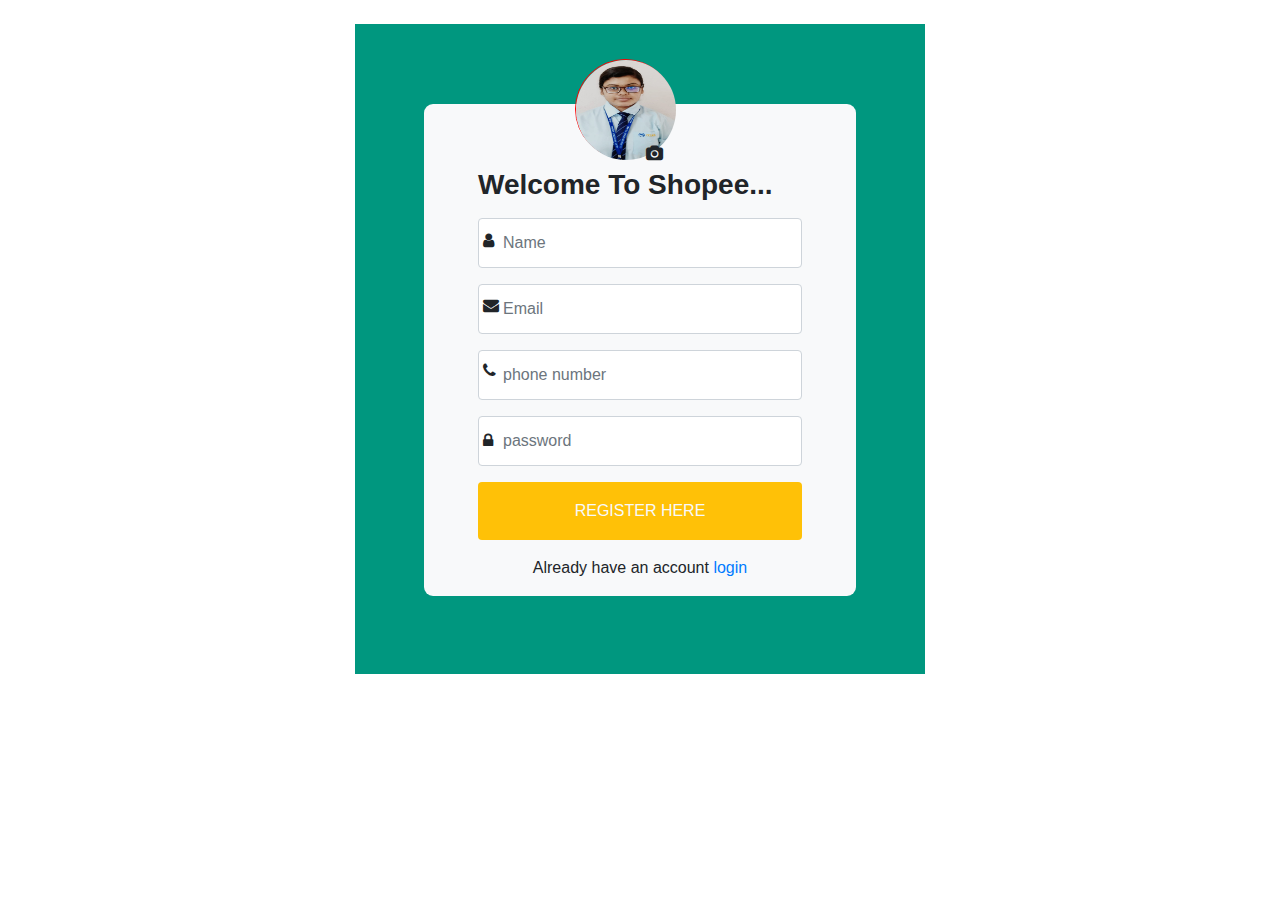
<file: signup.html>
<!DOCTYPE html>
<html>
<head>
	<title>LOGIN</title>
	<meta charset="utf-8">
  <meta name="viewport" content="width=device-width, initial-scale=1.0">
  <link rel="stylesheet" href="assets/css/home.css">
  <link rel="stylesheet" href="assets/bootstrap/css/bootstrap.css">
  <link rel="stylesheet" href="assets/bootstrap/css/bootstrap-grid.min.css">
  <link rel="stylesheet" type="text/css" href="assets/font-awesome-4.7.0/css/font-awesome.min.css">
  <link rel="stylesheet" href="assets/css/owlcarousle.css">
</head>
<body>
<section class="overflow">
  <div class="container mt-4 ">
    <div class="row">
     
<div class="col-md-6 login_page background_color mx-auto">
  <div class="form mx-auto bg-light">
    <div class="round mx-auto"><img src="assets/img/sra.jpeg"><i class="fa fa-camera" aria-hidden="true"></i></div>
    <div class="form1 mx-auto">
    <div class="row">
      <div class="col-md-12 mt-5">
        <form>
        <h3 class="mt-3"><b>Welcome To Shopee...</b></h3>
        <input type="name" class="form-control p-4 mt-3" id="exampleFormControlInput1" placeholder="Name"><i class="fa fa-user name"></i>
        <div class="mb-3"></div>
        <input type="email" class="form-control inputs p-4" id="exampleFormControlInput1" placeholder="Email"><i class="fa fa-envelope email"></i>
        <div class="mb-3"></div>
        <input type="phone" class="form-control inputs p-4" id="exampleFormControlInput1" placeholder="phone number"><i class="fa fa-phone phone"></i>
        <div class="mb-3"></div>
        <input type="password" class="form-control inputs p-4" id="exampleFormControlInput1" placeholder="password"><i class="fa fa-lock pass"></i>
        <div class="mb-3"></div>
        <button class="btn btn bg-warning w-100 text-light p-3">REGISTER HERE</button>
        <div class="mb-3"></div>
        <p class="text-center">Already have an account&nbsp;<a href="login.html">login</a></p>
        <div class="mb-3"></div>
        </form>
      </div>
    </div>
  </div>
  </div>
</div>
</div>
</div>
</section>




	<script src="https://cdn.jsdelivr.net/npm/bootstrap@5.3.0-alpha3/dist/js/bootstrap.bundle.min.js"></script>	 <!-- ==== jquery link === -->
<script src="assets/js/jquery-3.6.4.min.js" ></script>
  <!-- ==== boostrap js link === -->
<script src="assets/bootstrap/js/bootstrap.bundle.min.js"></script>
<script src="assets/bootstrap/js/bootstrap.min.js"></script>
<script src="assets/js/main.js"></script>
</body>

</html>
</file>
<file: assets/css/home.css>
/*header*/
*{margin: 0;
padding:0;
font-family: sans-serif;}
body p{font-weight:10;}
body a{text-decoration: none;}
.overflow{overflow: hidden;}
.top_header{font-family: arial;background-color:
#520e4c;}
.sticky {position: fixed;top: 0;width: 100%;background-color: #fff;z-index: 7;}
.sticky + .content { padding-top: 102px;}
.header-top{background-color: #000066;}
.top{padding: 12px 0;}
.top p{display: inline-block;margin-bottom: 0;margin-left: 5px;}
.top a{color: #fff!important;font-size: 15px;font-weight: 700;text-decoration: none;margin-left: 20px;
  font-weight:500; }
.top a:hover{text-decoration: none;}
.top span{margin-left: 20px;color: #fff;font-weight: 500;}
.top-right-menu{padding: 10px 0;font-size: 20px;}
.top-right-menu ul{list-style-type: none;margin-bottom: 0;}
.top-right-menu ul li{display: inline-block;}
.top-right-menu ul li a{color: #fff;margin:0px 8px; font-weight: bold;}
.nav_cont{height: 70px; margin: 0; padding: 0;}
.content{ margin-top: -7px;}
#dop{z-index:2;}
.carousel-inner{z-index: -1;}
.bg:hover{background-color:#00977f !important;color: #fff !important; }
/*.nav_container{ box-sizing: border-box;}*/
.items{color: black; text-transform: capitalize; font-size: 18px; font-weight: 600; }
.items:hover{background-color: #000066; color: #ffff;border-radius: 20px;transition: .2s;}
.nav-color a{text-decoration: none;}
.accoundiv{width: 100px;height: 50px;position:absolute;border:1px solid red;z-index: 50!important;left:82%;top:100px;background-color: white;display: none;}
.accon{width: 20px;height: 20px;clip-path: polygon(50% 0, 100% 100%, 0 100%);position: relative;left:35px;top: -20px;display: none;}


.letter{letter-spacing: 3px;font-weight: 500;}


 .nav-color{border-bottom: 1px solid #fff;padding: 15px;background-color:#00977f; }
 .nav-color a:hover{color: black;}
.res{color:#E6D507;font-family:Lucida Calligraphy;position: relative;left:20px;font-weight: 800;font-size: 30px;}
.co{color:#000066;}
.item3:before{
  width: 0px;
  height: 3px;
  content: "";
  position: absolute;
  background-color:black; 
  bottom:1px;
  left: 20px;
  transition: .2s;

}
.item3:hover::before{width: 60px;}
.item3{position: relative;color: black; text-transform: capitalize; font-size: 18px; font-weight: 500; }
.itemx:before{
  width: 0px;
  height: 3px;
  content: "";
  position: absolute;
  background-color:black; 
 bottom: 1px;
  left: 20px;
  transition: .1s;

}
.itemx:hover::before{width: 90px;}
.itemx{position: relative;color:black; text-transform: capitalize; font-size: 18px; font-weight: 500 !important; }
.search{position: relative;right:40px;
top: 5px;}
.account{font-size: 20px!important;color: white;}

/*portion-1*/
.portion{background: linear-gradient(#FF69B4, #35D6ED);}
.pic-1{width: 100%;height: 400px;}
.pic-2{width: 100%;}
.catagories h1{font-family:sans-serif;}
.catagories span{color:#FF69B4; }
.m{width: 100%;height: 100%;border-radius: 50%;}
/*portion-2*/
.gif{ background: linear-gradient(#35D6ED, #b9f5fa);height:auto; }
.gif1{width:300px;height: 300px;}
.EXPRESS{font-size: 70px;font-weight: bold;}
.our{font-size: 40px;}
.exprexx h6{font-size: 30px;}


@keyframes lights {
  0% {
    color: yellow;
    text-shadow:
      0 0 1em hsla(320, 100%, 50%, 0.2),
      0 0 0.125em hsla(320, 100%, 60%, 0.3),
      -1em -0.125em 0.5em hsla(40, 100%, 60%, 0),
      1em 0.125em 0.5em hsla(200, 100%, 60%, 0);
  }
  
  30% { 
    color: black;
    text-shadow:
      0 0 1em hsla(320, 100%, 50%, 0.5),
      0 0 0.125em hsla(320, 100%, 60%, 0.5),
      -0.5em -0.125em 0.25em hsla(40, 100%, 60%, 0.2),
      0.5em 0.125em 0.25em hsla(200, 100%, 60%, 0.4);
  }
  
  40% { 
    color: yellow;
    text-shadow:
      0 0 1em hsla(320, 100%, 50%, 0.5),
      0 0 0.125em hsla(320, 100%, 90%, 0.5),
      -0.25em -0.125em 0.125em hsla(40, 100%, 60%, 0.2),
      0.25em 0.125em 0.125em hsla(200, 100%, 60%, 0.4);
  }
  
  70% {
    color: yellow;
    text-shadow:
      0 0 1em hsla(320, 100%, 50%, 0.5),
      0 0 0.125em hsla(320, 100%, 60%, 0.5),
      0.5em -0.125em 0.25em hsla(40, 100%, 60%, 0.2),
      -0.5em 0.125em 0.25em hsla(200, 100%, 60%, 0.4);
  }
  
  100% {
    color:yellow;
    text-shadow:
      0 0 1em hsla(320, 100%, 50%, 0.2),
      0 0 0.125em hsla(320, 100%, 60%, 0.3),
      1em -0.125em 0.5em hsla(40, 100%, 60%, 0),
      -1em 0.125em 0.5em hsla(200, 100%, 60%, 0);
  }
  
}

.gif5 {
  margin: 0;
  font: 100% / 1.5 Raleway, sans-serif;
  color: hsl(230, 100%, 95%);
  
  
  display: flex;
}

 h6 {
 
  font-size: 3.5rem;
  font-weight: 300;
  animation: lights 5s 750ms linear infinite;
}

.adi img{width: 100%;}
.exprexx1 span{font-family: Lucida Calligraphy;}
.exprexx1 {background-color: skyblue;}
.exprexx1 span{font-size: 20px;}
.exprexx1 h1{font-weight: bold;}
.exprexx1{background: linear-gradient(#aef0f2,#02e8f0);}
.nail{width: 100%;height: 350px;margin: 0;padding: 0;}
/*navbar*/
.accro{width: 100%;border:none;border-bottom:2px solid grey;text-align: left;height: 60px;}
.accro1{float: right;position: relative;right: 45px;}
/*scroll bar*/
div.scroll-container {
  background-color: #fff;
  overflow: auto;
  white-space: nowrap;
  padding: 10px;

  }
  .img_slide{width:100%;height:280px;}
div.scroll-container img {
  padding: 10px;
}
.image_show{list-style: none;display: inline-block;}
/* service portion*/
.feature-1{background-image: url(../img/beauty1.avif);
background-position: center;background-size: cover;background-repeat: no-repeat;
width: 100%;height: 400px;border-top-right-radius: 10px;border-top-left-radius: 10px;
border-bottom-right-radius: 10px;border-bottom-left-radius: 10px;
overflow: hidden;}
.feature_p{}
.feature-2{background-image: url(../img/beauty2.avif);
background-position: center;background-size: cover;background-repeat: no-repeat;
width: 100%;height: 400px;border-top-right-radius: 10px;border-top-left-radius: 10px;
border-bottom-right-radius: 10px;border-bottom-left-radius: 10px;overflow: hidden;}
.feature-3{background-image: url(../img/beauty5.avif);
background-position: center;background-size: cover;background-repeat: no-repeat;
width: 100%;height: 400px;border-top-right-radius: 10px;border-top-left-radius: 10px;
border-bottom-right-radius: 10px;border-bottom-left-radius: 10px;overflow: hidden;}
.feature-4{background-image: url(../img/beauty4.avif);
background-position: center;background-size: cover;background-repeat: no-repeat;
width: 100%;height: 400px;border-top-right-radius: 10px;border-top-left-radius: 10px;
border-bottom-right-radius: 10px;border-bottom-left-radius: 10px;overflow: hidden;}
.feature-inner{height: 100px; width:100%; display: flex; 
	justify-content: center; align-items: center;  transition: .5s;display: hidden;}
	.feature-inner .icon i{font-size: 25px;color:blue;letter-spacing: 15px;}
	.master_chef:hover .feature-inner{transform: translateY(300px);}

.bold{font-size: 30px;font-weight: 500;font-family: arial;}
.line{ height: 5px; width: 90px; background:#000066; margin: 20px auto; position: relative; border-radius: 30px; }
    .ball{position: absolute;top: -3.3px; height: 11px; width: 11px; background: #000066; border-radius: 50%; animation: 2s move linear infinite; }
    @keyframes move { 100% { transform: translate(85px); } }
.box-shadow{box-shadow: 1px 3px 15px -3px;}
.fea{color: #000137 !important;}
.co1{font-size: 30px !important; }
.feature_p h3{color:#FF69B4 !important;}
/*vedio*/
.video{background-position: center;background-size: cover;background-position: center;background-attachment: fixed;height:70%;}
.carasule_video{position: absolute;}
@media (max-aspect-ratio: 16/9){
  video{width: auto; height: 100%;}
}
@media (min-aspect-ratio: 16/9){
  video{width: 100%;height: auto;}
}
.video_text{position: absolute;height:500px;width:70%;left:50px;top:150px;}
.video_text h1{font-size: 40px;word-spacing: 5px;}
.video_div{height:600px;}
.overflow{overflow: hidden;}
/*jeans dree*/
.line_height p{line-height: 5px;color: #000;}
.img-Slide{overflow: hidden;width: 250px;height:300px;box-sizing: border-box;position: relative;}
.img-Slide img{width: 100%;height: 100%;position: absolute;}
.img-Slide:hover img{transform: scale(1.1);transition: .5s;}
.love{color: red;z-index: 20;font-size: 300px;}
/*.wish_icon1{width: 30px;height: 30px;background-color: black;}*/
.wish_icon i{float:right;font-size: 23px;position: relative;z-index: 2;left:-25px;right:0;top:50px;}
.wish_icon p{float:right;font-size: 23px;position: relative;z-index: 2;left:-20px;right:0;top:45px;background-color: black;width: 55px;text-align: center;color: white;
  font-size: 20px;}


/*slideba*/

.slidebar{
  position:absolute;
  width: 300px;
  height:100vh;
  left: 0;
  background-color:
black;
 ;
  color: white;
  z-index: 10;
  padding: 0 5px;

}
.slidebar .text{
  color: #E6D507;
  font-size: 30px;
  font-weight: 600;
  line-height: 65px;
 
  letter-spacing: 1px;
  font-family: lucida Calligraphy;
}
.cross{color: white;position: absolute;left: 270px;top: 3px;}


.accordion-item button{color:white;width: 100%;text-align: left;border:none;background-color: transparent;border-bottom:1px solid grey;font-size: 20px;}

.accordion-item .ion{position: absolute;top: 100px;left: 250px;color: white;font-size: 20px;}
.accordion-item .ion1{position: absolute;left: 250px;color: white;font-size: 20px;}
.accordion-item .ion2{position: absolute;left: 250px;color: white;font-size: 20px;}
.shopee2{background-color:#FF69B4 !important;font-family: arial;margin-left: 80px;}
.accrodian_Text h2{font-size: 20px;color: white !important;border-bottom: 1px solid grey;}
.accordion-body ul li a{text-decoration: none;text-align: center;color: white;}
.accordion-body ul li a:hover{text-decoration: none;text-align: center;color:yellow;}
.accordion-body ul{margin: 10px 5px;text-decoration: none;}
.accordion-body ul li:hover{border-left-color: 2px solid white;}
/*footer*/
.company{font-size: 20px;font-weight: 100;font-family: arial;}
.ic{color: white;}
.sec a:hover{text-decoration: none;color: white;}
.sec .btn.btn-social {
    margin-right: 5px;
    width: 35px;
    height: 35px;
    display: flex;
    align-items: center;
    justify-content: center;
    color: var(--light);
    border: 1px solid #fff;
    border-radius: 35px;
    transition: .3s;
}
.section-title::after {
    position: absolute;
    content: "";
    width: 45px;
    height: 2px;
    top: 75%;
    right: -50px;
    margin-top: -1px;
    background-color:black;
    }
 .section-title {
    position: relative;
    display: inline-block;}
.input0{position: relative;}
.in{width: 100%;height: 50px;padding-left: 15px;padding-right: 95px;

border:none!important;}

.bu{position: absolute;
right: 5px;
top: 5px;}

 .sec h3{font-size: 20px;}
.sec p{font-size: 15px;}
.sec i{color:black;}
.sec h5{font-size: 15px;}
.sec{background-color:#00977f;}
.footer-border{border-left:2px solid black;}
.text_footer{color: black;}

/*innner page zoom*/
* {box-sizing: border-box;}

.img-magnifier-container {
  position: relative;
}

.img-magnifier-glass {
  position: absolute;
  border: 3px solid #000;
  border-radius: 50%;
  cursor: none;
  /*Set the size of the magnifier glass:*/
  width: 150px;
  height: 150px;
  
}
.inner-img2 img{display: inline-block;width: 100px;height: 100px;justify-content: center;align-items: center;}
.text-inner1{font-size: 20px;font-weight: bold;}
.rating button{border:1px solid grey;background-color:transparent;padding: 3px;font-weight: bold;}
.rating span{font-size: 20px;}
.text-inner{line-height: 15px;}
.text-inner2{font-size: 24px;font-weight: bold;}
.rating_text{font-size: 20px;font-weight: bold;}
.rating_text2{font-size: 19px;color: grey;}
.rating1{border-bottom: 1px solid grey;}
.rating_text3{font-weight: bold;}
.rating_text4{text-align: right;font-size: 19px;}
.rating4{width: 50px;height: 50px;border-radius: 100%;border:2px solid grey;display: flex;
  align-items: center;justify-content: center;float: left;margin-left: 10px;}
  .rating5{width: 100%;height: 50px;}
 .rating3{width: 100%;height: 150px;}
  .inner-button{font-size: 20px!important;color: black!important;}
  .inner-button2{font-size: 20px !important;background-color: black!important;}
  .rating6{width: 50%;height: 70px;border:2px solid #dedcdc;}
  .rating-7{border-bottom: 1px solid black;}
.input-inner{width: 50% !important;}
.w img{height: 100px;width: 100px;}

/*bag page*/

.main-round{width: 500px;height: 100px;}
.round-1{width: 50px;height: 50px;border-radius: 100%; display: inline-block;position: relative;top:-25px;border:2px solid red;}
.line{width: 300px;border:1px solid black!important;display:inline-block;}
.main-round p{display: inline-block;}
.background{background-color: #520e4c;}
.shopping h3{font-family: verdana;color: #d91a4d}
.shopping p:hover{color: #d91a4d !important;}
.shopping-2{width: 100%;height:300px;box-shadow: 0px 0px 5px 3px rgba(0,0,0,.3); 
    border-radius: 10px;}
.shopping_img{float: left;}
.shopping_img img{margin: 10px;}
.shopping_text{width: 600px;float: left;margin: 10px;}

.shopping_text p{color:#d4d2d2;}
.shopping_text h5{font-size: 15px !important;color:#d4d2d2;}
.payament{width: 320px;height: 400px;box-shadow: 0px 0px 5px 3px rgba(0,0,0,.3); border-radius: 10px!important;pad}
.total1{float: left;width: 200px;}
.total2{float: left;text-align: right;width: 90px;}
.total p{font-size: 17px;}
.payament h4{color:#d91a4d !important; }
.payament_border{width: 300px;}
.total{border-bottom:1px solid black;height: 210px;margin:3px;}
.free{width:100%;height:48px;border-radius: 10px;border:none;background-color:#d91a4d;}
.border_shop{border-right: 1px solid black;}
.bag_text{box-shadow: 0 2px 5px rgba(0,0,0,.7);}
.bag_text p{font-size: 17px;font-weight: 100;}
.bag_container{height: 100px;}
#fashion-size{background-color:#d91a4d; }

/*sign up*/

.login_page{width:100%;height:650px;display: inline-block;}
.form{width:80%;height:auto;position: relative;top:80px;border-radius: 9px;}
 .background_color{background-color:#00977f!important;}
.form1{width:75%;height:auto;}
.reg_stikar{width:100%;height:650px;}
.round{width: 100px;height: 100px;border:1px solid red;border-radius: 100%;position: 
absolute;top: -45px;left: 35%;}
.phone{position: absolute;top:210px;left: 20px;}
.email{position: absolute;top:145px;left: 20px;}
.pass{position: absolute;top:280px;left: 20px;}
.name{position: absolute;top:80px;left: 20px;}
.round img{border-radius: 50%;width: 100px;height: 100px;}
.round i{position: relative;top: -18px;left: 70px;}
/*inner product page*/
.inner2{height: 300px; width: 255px; overflow: hidden;}
    .inner2 img{height: 100%; width: 100%; transition: .5s}
    .inner2:hover img{transform: scale(1.2);}
    .inner3 h3{font-size: 17px;}
    .inner3{line-height: 1px;}
    .inner3 i{line-height: 10px;}
    .inner4{width: 100%;height: 50px;}
    .inner4 button{margin-left: 30px;width: 100px;background-color:#00977f; }
    .inner4 i{font-size: 25px;}
    .osk button{background-color:#00977f; }
    .box{width: 350px;height: 320px;box-shadow: 0px 0px 5px 3px rgba(0,0,0,.3);border-radius: 8px;}
    .box p{font-size: 20px;}
    .box button{background-color:#00977f; }
    .box3 h3{background-color: black;color: white;}
    .boxi {position: absolute;left: 700px;color: black!important;}
    .form1 label{font-size: 20px;font-weight: normal!important;}
    /*Login*/
    .gradient-custom-2 {background-image:linear-gradient(to right, #ee7724, #d8363a, #dd3675, #b44593);}
</file>
<file: assets/css/owlcarousle.css>
.slider_sec			{background:#f7e9f2; text-align:center; color:#fff; font-family: 'Raleway', sans-serif; height:700px;}
.slider_in			{padding: 65px 40px 80px 40px;}
.slider_sec h3		{margin:0px 0 45px 0; padding:10px 0 0 0; line-height:1; font-size:20px; color:black; font-weight:600;}
.slider_sec h4		{margin:0px; padding:0px 0 0 0; line-height:1; font-size:30px; color:black; font-weight:300;}
.img_wrp			{line-height:0px; background:#fff; padding:5px;}
.img_wrp img		{transition: all 0.5s ease; }
.owl-prev			{position: absolute;z-index: 10;display: inline-block;  left: -104px; cursor: pointer; font-size: 0.1px; top: 37%; width: 105px; height: 50px;  background: black ;}
.owl-next			{position: absolute; z-index: 10; display: inline-block; right: -51px;  cursor: pointer;font-size: 0.1px;  top: 37%; width: 50px;  height: 50px;  background: black;}
.img_text			{position:absolute; left:0; bottom:20px; opacity:0; z-index:10; transition: all 0.5s ease; width:100%; font-family: 'Raleway', sans-serif;}
.img_text h5		{font-size:23px;  font-weight:600; color:#fff; text-transform:uppercase; line-height:20px; padding:0 0 4px 0px;}
.item p			{font-size:19px;  font-weight:500; margin:0px;  line-height:-20px; font-family: 'Raleway', sans-serif; text-transform: capitalize;}
.img_wrp:hover img	{  filter: gray; -webkit-filter: grayscale(2); filter: grayscale(2); transition: all 0.5s ease;}
.img_wrp:hover .img_text{opacity:1; transition: all 0.5s ease;}
.img_bg				{position:absolute; left:0; top:0; width:100%; height:100%; background:rgba(0,0,0,0.7); opacity:0; z-index:1;}
.img_wrp:hover .img_bg{opacity:1;}

/*Owl carousel Library you should create the seprate css file for this*/

.owl-carousel,
.owl-carousel .owl-item {
	-webkit-tap-highlight-color: transparent;
	position: relative
}

.owl-carousel .animated {
	-webkit-animation-duration: 1s;
	animation-duration: 1s;
	-webkit-animation-fill-mode: both;
	animation-fill-mode: both
}

.owl-carousel .owl-animated-in {
	z-index: 0
}

.owl-carousel .owl-animated-out {
	z-index: 1
}

.owl-carousel .fadeOut {
	-webkit-animation-name: fadeOut;
	animation-name: fadeOut
}

@-webkit-keyframes fadeOut {
	0% {
		opacity: 1
	}
	100% {
		opacity: 0
	}
}

@keyframes fadeOut {
	0% {
		opacity: 1
	}
	100% {
		opacity: 0
	}
}

.owl-height {
	-webkit-transition: height .5s ease-in-out;
	-moz-transition: height .5s ease-in-out;
	-ms-transition: height .5s ease-in-out;
	-o-transition: height .5s ease-in-out;
	transition: height .5s ease-in-out
}

.owl-carousel {
	display: none;
	width: 100%;
	z-index: 1
}

.owl-carousel .owl-stage {
	position: relative;
	-ms-touch-action: pan-Y
}

.owl-carousel .owl-stage:after {
	content: ".";
	display: block;
	clear: both;
	visibility: hidden;
	line-height: 0;
	height: 0
}

.owl-carousel .owl-stage-outer {
	position: relative;
	overflow: hidden;
	-webkit-transform: translate3d(0, 0, 0)
}

.owl-carousel .owl-controls .owl-dot,
.owl-carousel .owl-controls .owl-nav .owl-next,
.owl-carousel .owl-controls .owl-nav .owl-prev {
	cursor: pointer;
	cursor: hand;
	-webkit-user-select: none;
	-khtml-user-select: none;
	-moz-user-select: none;
	-ms-user-select: none;
	user-select: none
}

.owl-carousel.owl-loaded {
	display: block
}

.owl-carousel.owl-loading {
	opacity: 0;
	display: block
}

.owl-carousel.owl-hidden {
	opacity: 0
}

.owl-carousel .owl-refresh .owl-item {
	display: none
}

.owl-carousel .owl-item {
	min-height: 1px;
	float: left;
	-webkit-backface-visibility: hidden;
	-webkit-touch-callout: none;
	-webkit-user-select: none;
	-moz-user-select: none;
	-ms-user-select: none;
	user-select: none
}

.owl-carousel .owl-item img {
	display: block;
	width: 100%;
	-webkit-transform-style: preserve-3d;
	transform-style: preserve-3d
}

.owl-carousel.owl-text-select-on .owl-item {
	-webkit-user-select: auto;
	-moz-user-select: auto;
	-ms-user-select: auto;
	user-select: auto
}

.owl-carousel .owl-grab {
	cursor: move;
	cursor: -webkit-grab;
	cursor: -o-grab;
	cursor: -ms-grab;
	cursor: grab
}

.owl-carousel.owl-rtl {
	direction: rtl
}

.owl-carousel.owl-rtl .owl-item {
	float: right
}

.no-js .owl-carousel {
	display: block
}

.owl-carousel .owl-item .owl-lazy {
	opacity: 0;
	-webkit-transition: opacity .4s ease;
	-moz-transition: opacity .4s ease;
	-ms-transition: opacity .4s ease;
	-o-transition: opacity .4s ease;
	transition: opacity .4s ease
}

.owl-carousel .owl-video-wrapper {
	position: relative;
	height: 100%;
	background: #000
}img_wrp

.owl-carousel .owl-video-play-icon {
	position: absolute;
	height: 80px;
	width: 80px;
	left: 50%;
	top: 50%;
	margin-left: -40px;
	margin-top: -40px;
	background: url(owl.video.play.png) no-repeat;
	cursor: pointer;
	z-index: 1;
	-webkit-backface-visibility: hidden;
	-webkit-transition: scale .1s ease;
	-moz-transition: scale .1s ease;
	-ms-transition: scale .1s ease;
	-o-transition: scale .1s ease;
	transition: scale .1s ease
}

.owl-carousel .owl-video-play-icon:hover {
	-webkit-transition: scale(1.3, 1.3);
	-moz-transition: scale(1.3, 1.3);
	-ms-transition: scale(1.3, 1.3);
	-o-transition: scale(1.3, 1.3);
	transition: scale(1.3, 1.3)
}

.owl-carousel .owl-video-playing .owl-video-play-icon,
.owl-carousel .owl-video-playing .owl-video-tn {
	display: none
}

.owl-carousel .owl-video-tn {
	opacity: 0;
	height: 100%;
	background-position: center center;
	background-repeat: no-repeat;
	-webkit-background-size: contain;
	-moz-background-size: contain;
	-o-background-size: contain;
	background-size: contain;
	-webkit-transition: opacity .4s ease;
	-moz-transition: opacity .4s ease;
	-ms-transition: opacity .4s ease;
	-o-transition: opacity .4s ease;
	transition: opacity .4s ease
}

.owl-carousel .owl-video-frame {
	position: relative;
	z-index: 1
}
</file>
